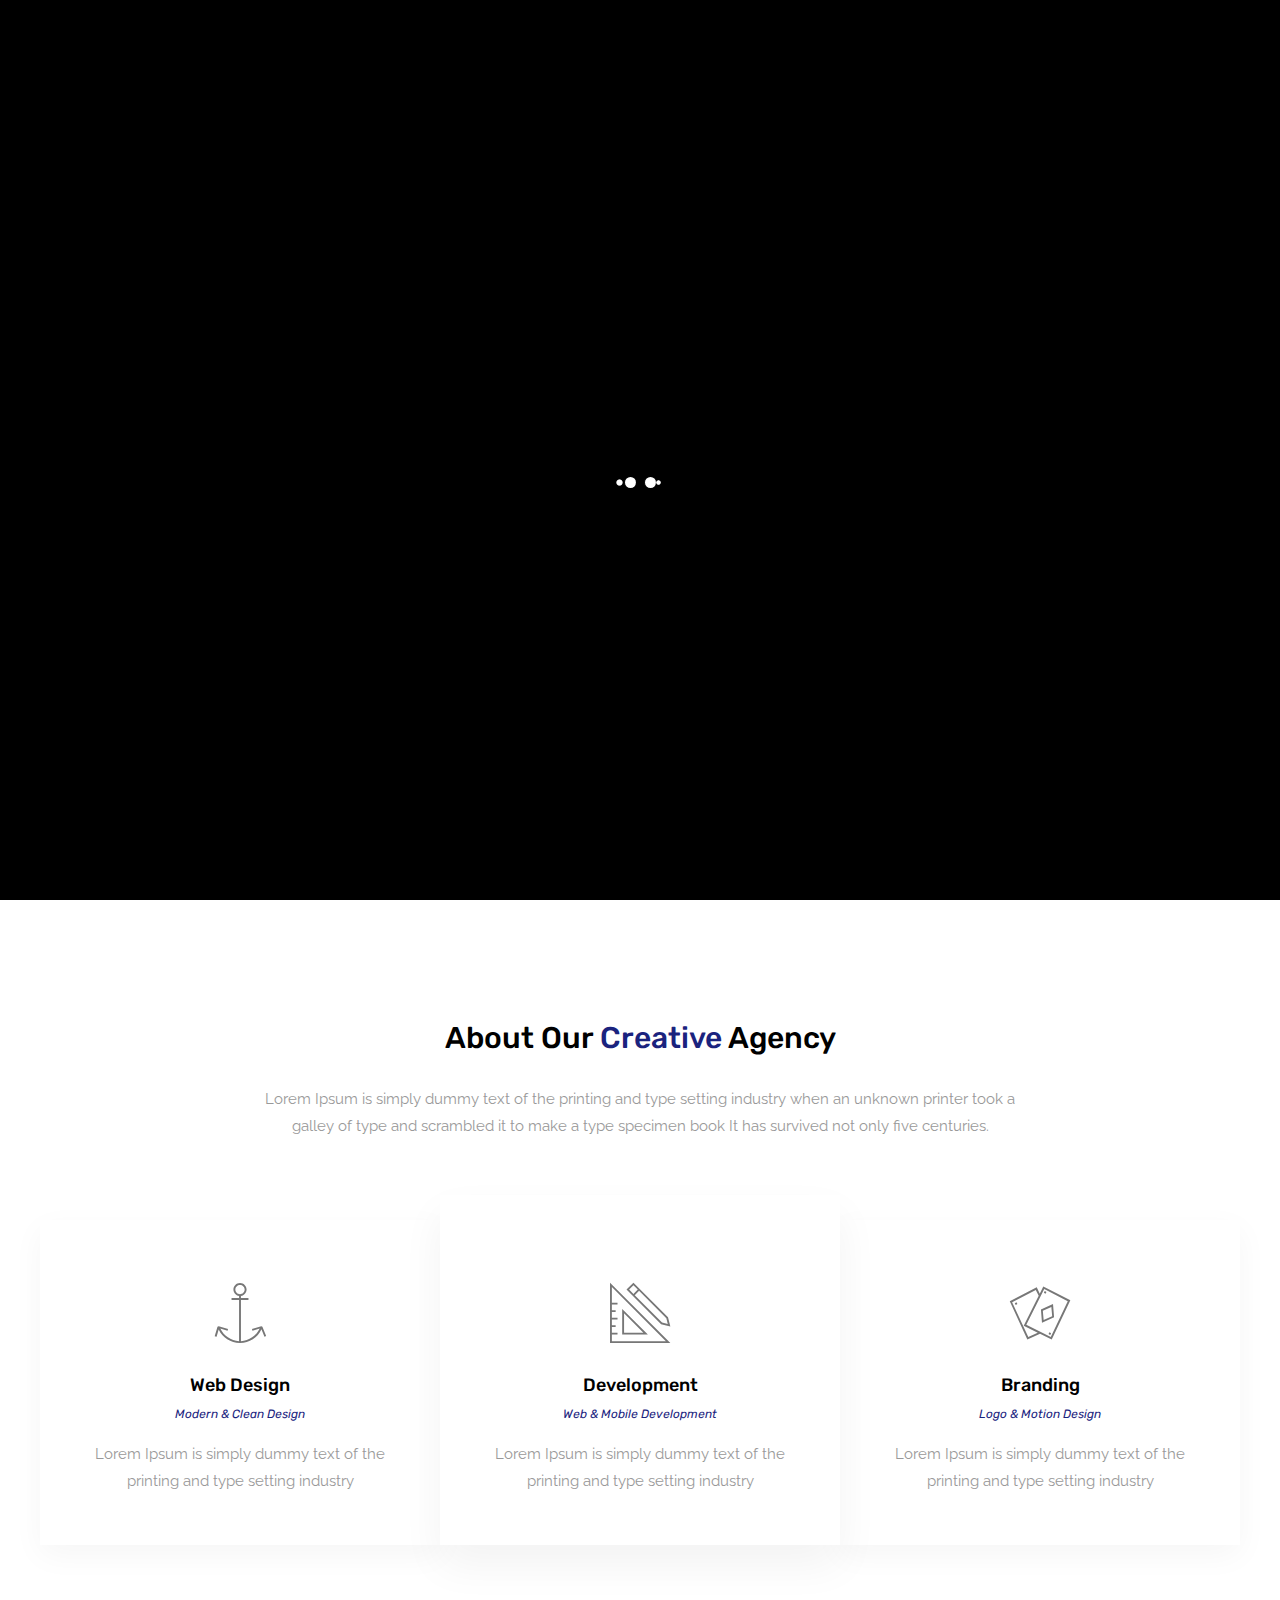
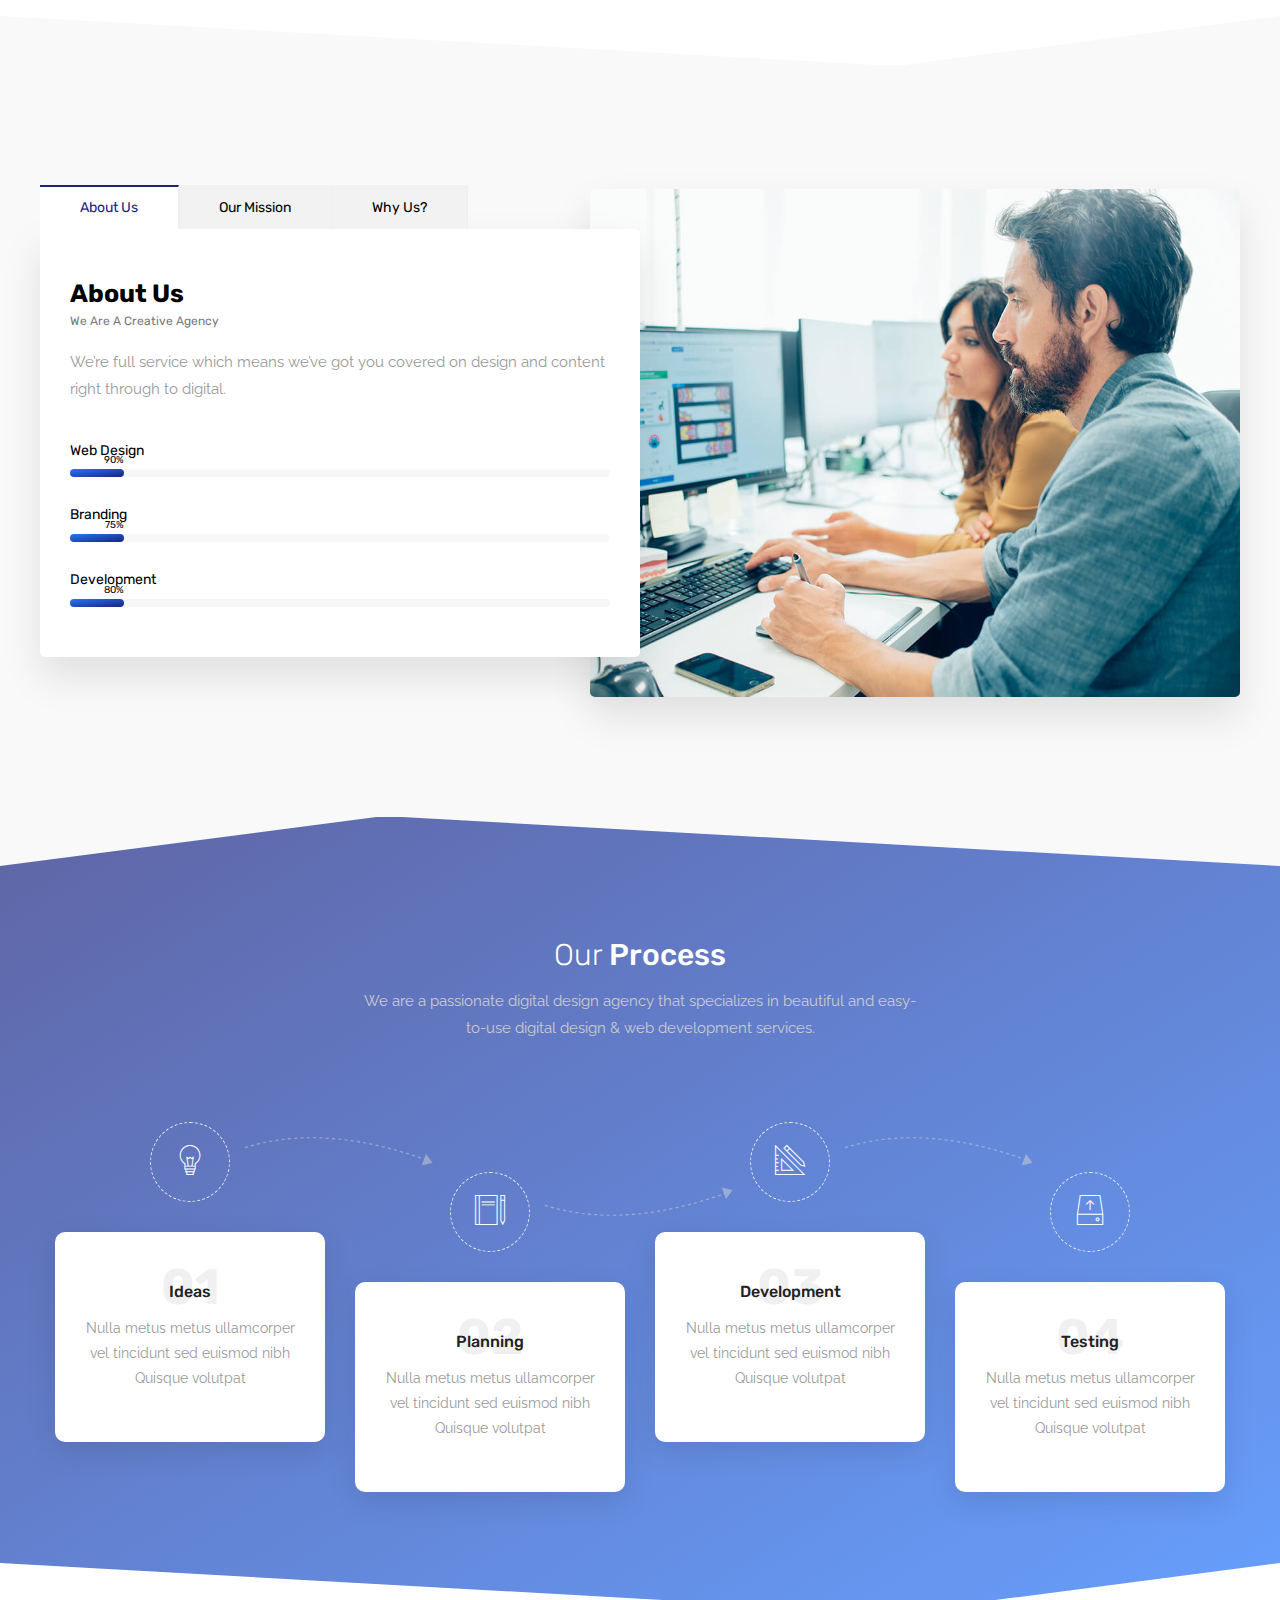
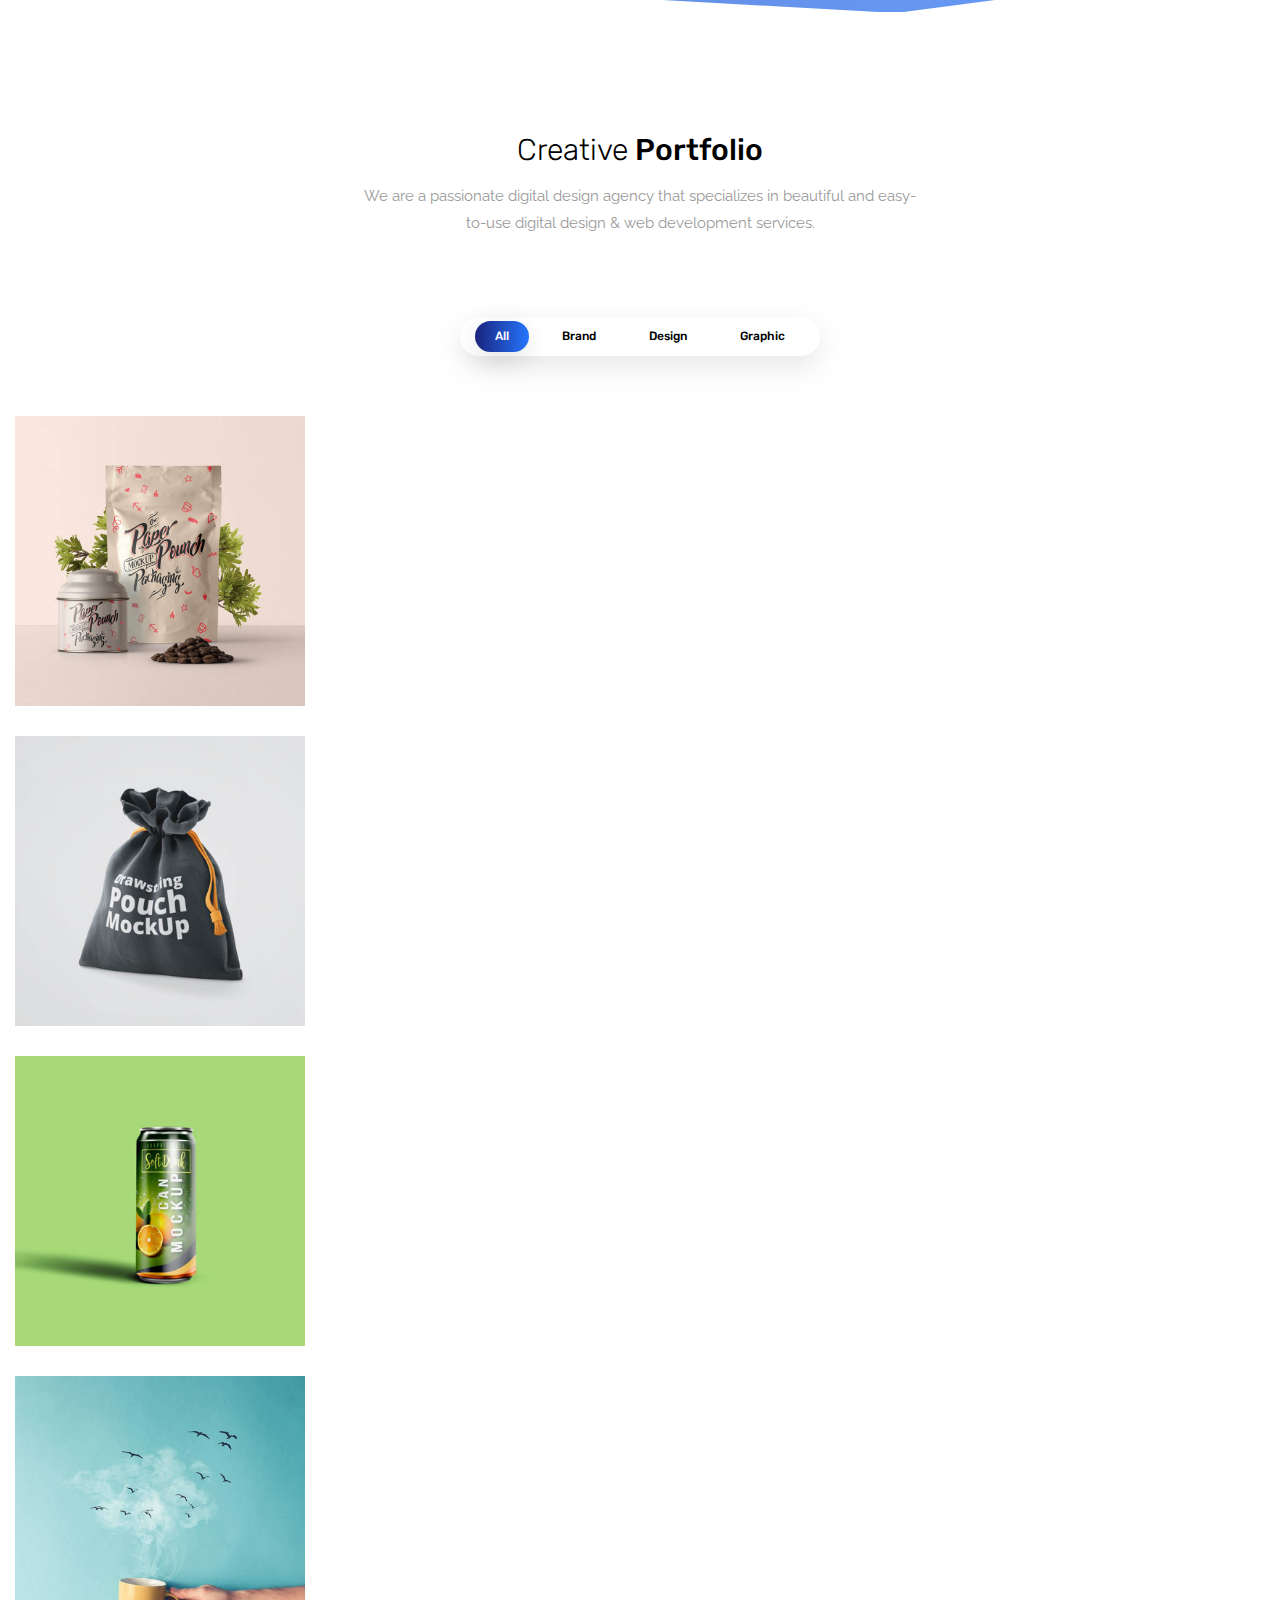
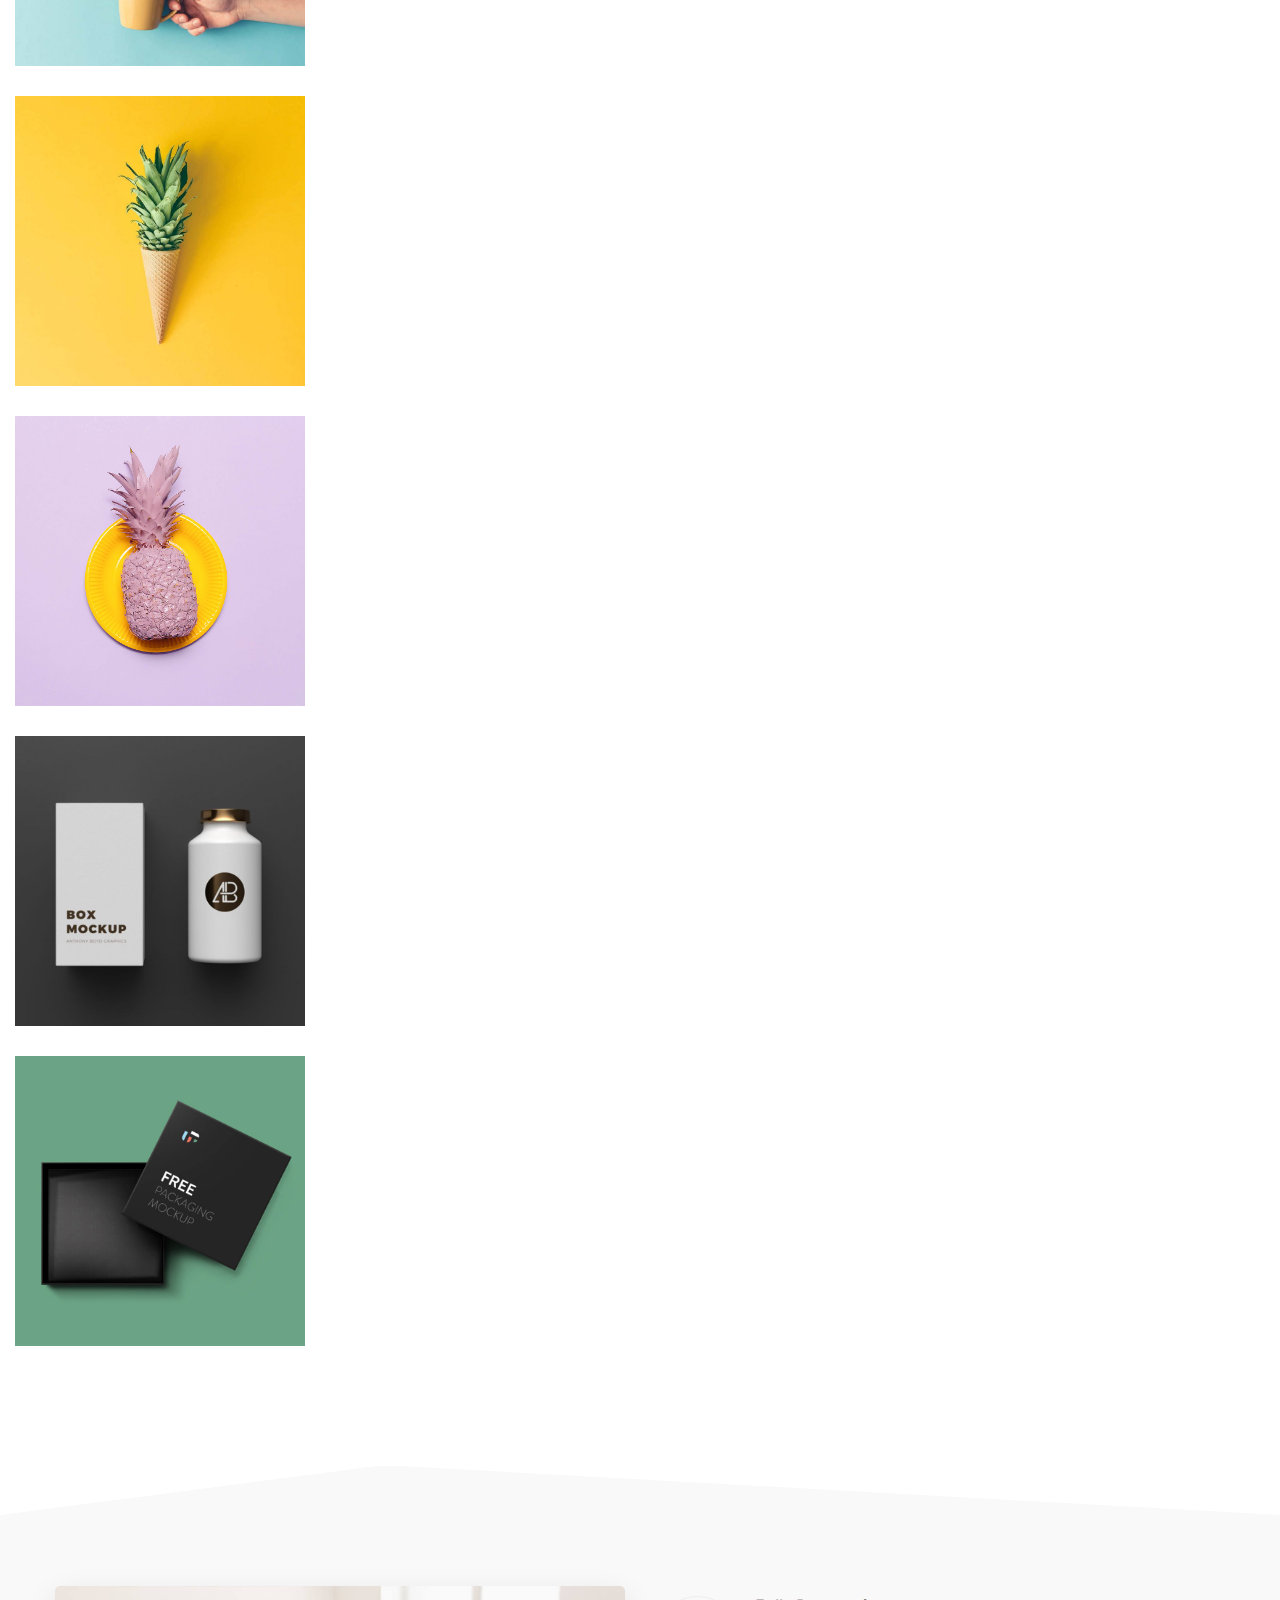
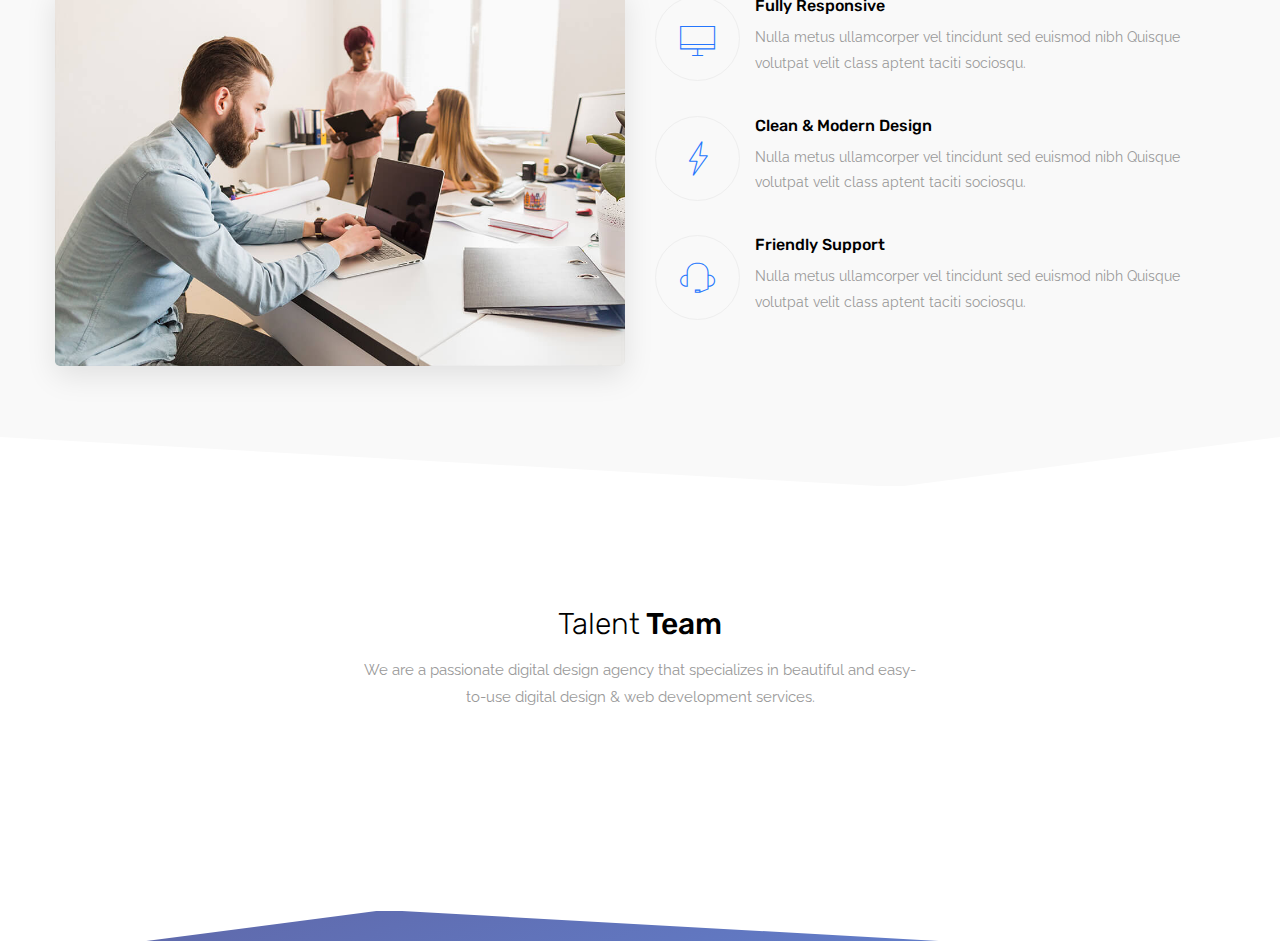
<file: old/httrack ki files/index.html>
<html xmlns="http://www.w3.org/1999/xhtml" lang="en">

<head>
	<meta http-equiv="Content-Type" content="text/html; charset=utf-8" />
	<meta name="description" content="HTTrack is an easy-to-use website mirror utility. It allows you to download a World Wide website from the Internet to a local directory,building recursively all structures, getting html, images, and other files from the server to your computer. Links are rebuiltrelatively so that you can freely browse to the local site (works with any browser). You can mirror several sites together so that you can jump from one toanother. You can, also, update an existing mirror site, or resume an interrupted download. The robot is fully configurable, with an integrated help" />
	<meta name="keywords" content="httrack, HTTRACK, HTTrack, winhttrack, WINHTTRACK, WinHTTrack, offline browser, web mirror utility, aspirateur web, surf offline, web capture, www mirror utility, browse offline, local  site builder, website mirroring, aspirateur www, internet grabber, capture de site web, internet tool, hors connexion, unix, dos, windows 95, windows 98, solaris, ibm580, AIX 4.0, HTS, HTGet, web aspirator, web aspirateur, libre, GPL, GNU, free software" />
	<title>Local index - HTTrack Website Copier</title>
  <!-- Mirror and index made by HTTrack Website Copier/3.49-2 [XR&CO'2014] -->
	<style type="text/css">
	<!--

body {
	margin: 0;  padding: 0;  margin-bottom: 15px;  margin-top: 8px;
	background: #77b;
}
body, td {
	font: 14px "Trebuchet MS", Verdana, Arial, Helvetica, sans-serif;
	}

#subTitle {
	background: #000;  color: #fff;  padding: 4px;  font-weight: bold; 
	}

#siteNavigation a, #siteNavigation .current {
	font-weight: bold;  color: #448;
	}
#siteNavigation a:link    { text-decoration: none; }
#siteNavigation a:visited { text-decoration: none; }

#siteNavigation .current { background-color: #ccd; }

#siteNavigation a:hover   { text-decoration: none;  background-color: #fff;  color: #000; }
#siteNavigation a:active  { text-decoration: none;  background-color: #ccc; }


a:link    { text-decoration: underline;  color: #00f; }
a:visited { text-decoration: underline;  color: #000; }
a:hover   { text-decoration: underline;  color: #c00; }
a:active  { text-decoration: underline; }

#pageContent {
	clear: both;
	border-bottom: 6px solid #000;
	padding: 10px;  padding-top: 20px;
	line-height: 1.65em;
	background-image: url(backblue.gif);
	background-repeat: no-repeat;
	background-position: top right;
	}

#pageContent, #siteNavigation {
	background-color: #ccd;
	}


.imgLeft  { float: left;   margin-right: 10px;  margin-bottom: 10px; }
.imgRight { float: right;  margin-left: 10px;   margin-bottom: 10px; }

hr { height: 1px;  color: #000;  background-color: #000;  margin-bottom: 15px; }

h1 { margin: 0;  font-weight: bold;  font-size: 2em; }
h2 { margin: 0;  font-weight: bold;  font-size: 1.6em; }
h3 { margin: 0;  font-weight: bold;  font-size: 1.3em; }
h4 { margin: 0;  font-weight: bold;  font-size: 1.18em; }

.blak { background-color: #000; }
.hide { display: none; }
.tableWidth { min-width: 400px; }

.tblRegular       { border-collapse: collapse; }
.tblRegular td    { padding: 6px;  background-image: url(fade.gif);  border: 2px solid #99c; }
.tblHeaderColor, .tblHeaderColor td { background: #99c; }
.tblNoBorder td   { border: 0; }


// -->
</style>

</head>

<table width="76%" border="0" align="center" cellspacing="0" cellpadding="3" class="tableWidth">
	<tr>
	<td id="subTitle">HTTrack Website Copier - Open Source offline browser</td>
	</tr>
</table>
<table width="76%" border="0" align="center" cellspacing="0" cellpadding="0" class="tableWidth">
<tr class="blak">
<td>
	<table width="100%" border="0" align="center" cellspacing="1" cellpadding="0">
	<tr>
	<td colspan="6"> 
		<table width="100%" border="0" align="center" cellspacing="0" cellpadding="10">
		<tr> 
		<td id="pageContent"> 
<!-- ==================== End prologue ==================== -->

	<meta name="generator" content="HTTrack Website Copier/3.x">
	<TITLE>Local index - HTTrack</TITLE>
</HEAD>
<BODY>
<H1 ALIGN=Center>Index of locally available sites:</H1>
	<TABLE BORDER="0" WIDTH="100%" CELLSPACING="1" CELLPADDING="0">
		<TR>
			<TD BACKGROUND="fade.gif">
				&middot;
					<A HREF="innovationplans.com/idesign/coco2/colorful.html">
						innovationplans.com/idesign/coco2/colorful.html
					</A>		
			</TD>
		</TR>
	</TABLE>
	<BR>
	<BR>
	<BR>
  	<H6 ALIGN="RIGHT">
	<I>Mirror and index made by HTTrack Website Copier [XR&amp;CO'2008]</I>
	</H6>
	<!-- Mirror and index made by HTTrack Website Copier/3.49-2 [XR&CO'2014] -->
	<!-- Thanks for using HTTrack Website Copier! -->
	<meta HTTP-EQUIV="Refresh" CONTENT="0; URL=innovationplans.com/idesign/coco2/colorful.html">


<!-- ==================== Start epilogue ==================== -->
		</td>
		</tr>
		</table>
	</td>
	</tr>
	</table>
</td>
</tr>
</table>

<table width="76%" border="0" align="center" valign="bottom" cellspacing="0" cellpadding="0">
	<tr>
	<td id="footer"><small>&copy; 2008 Xavier Roche & other contributors - Web Design: Leto Kauler.</small></td>
	</tr>
</table>

</body>

</html>
</file>
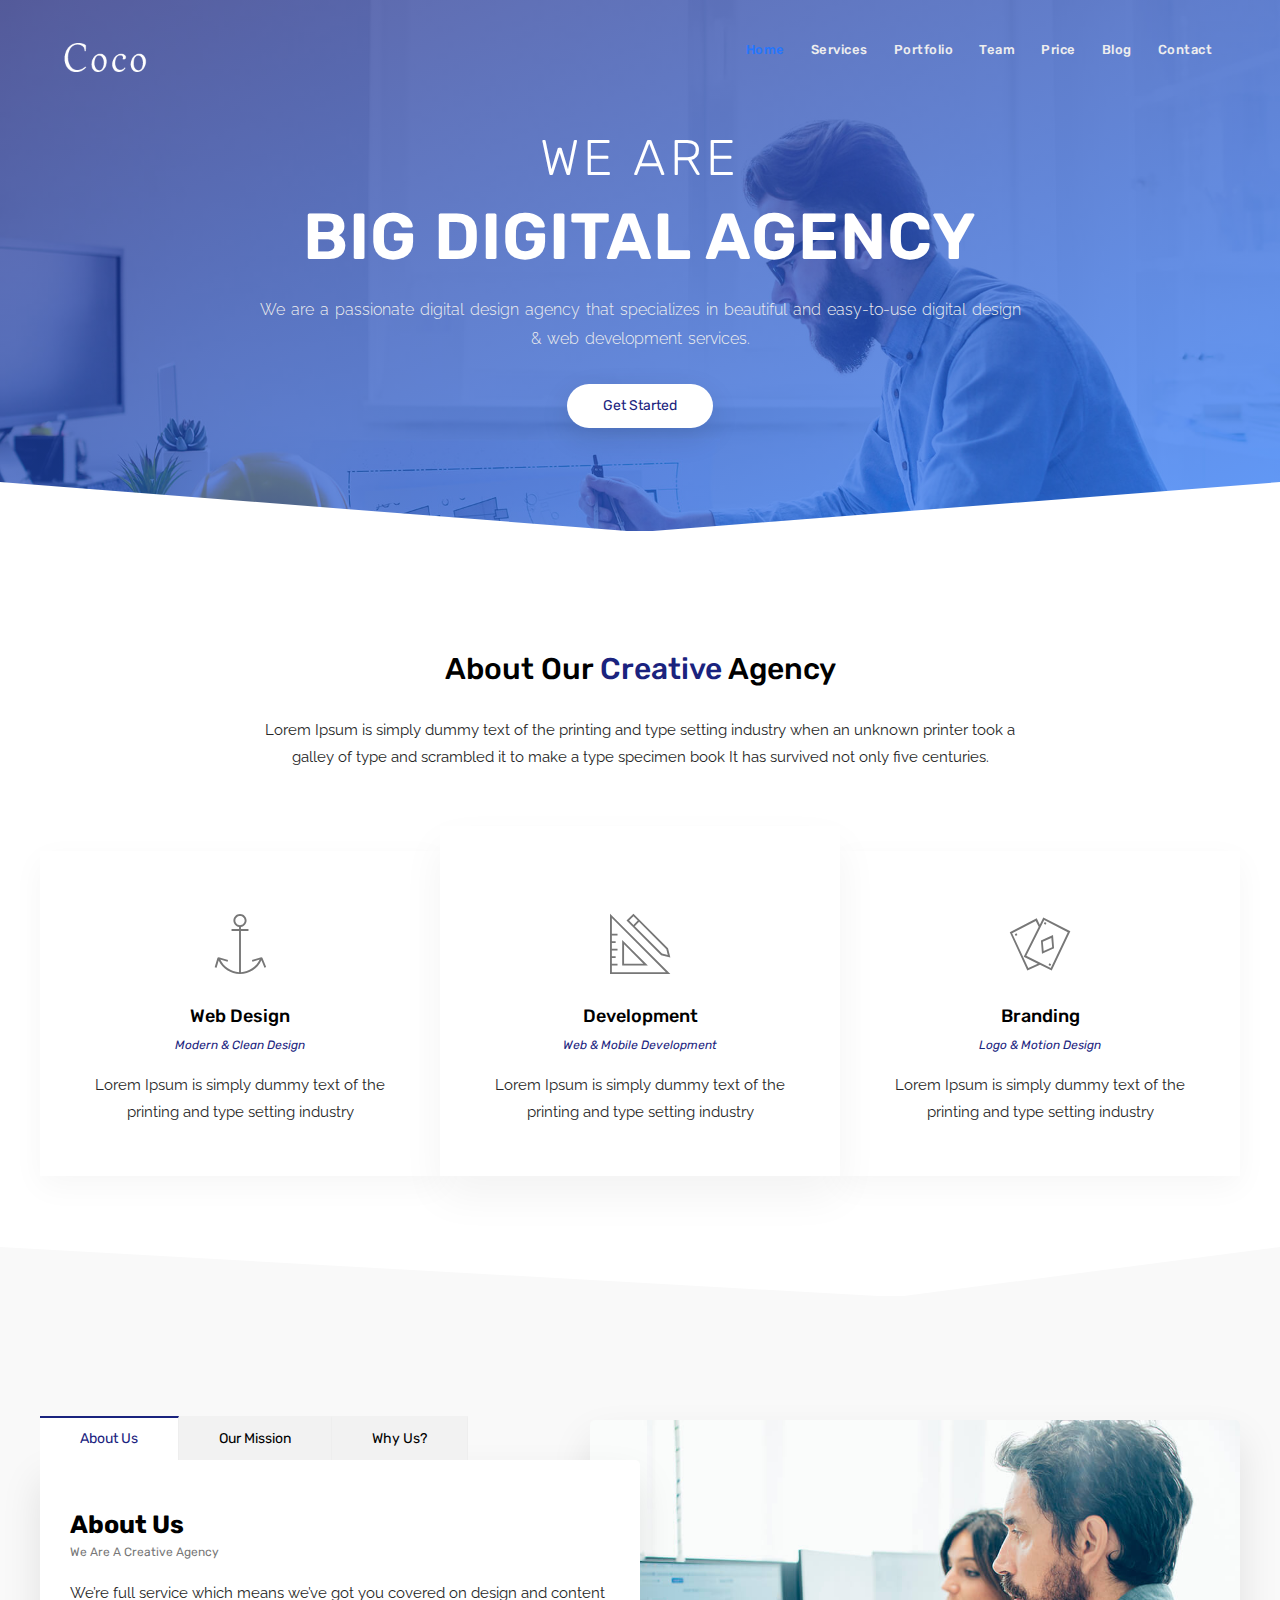
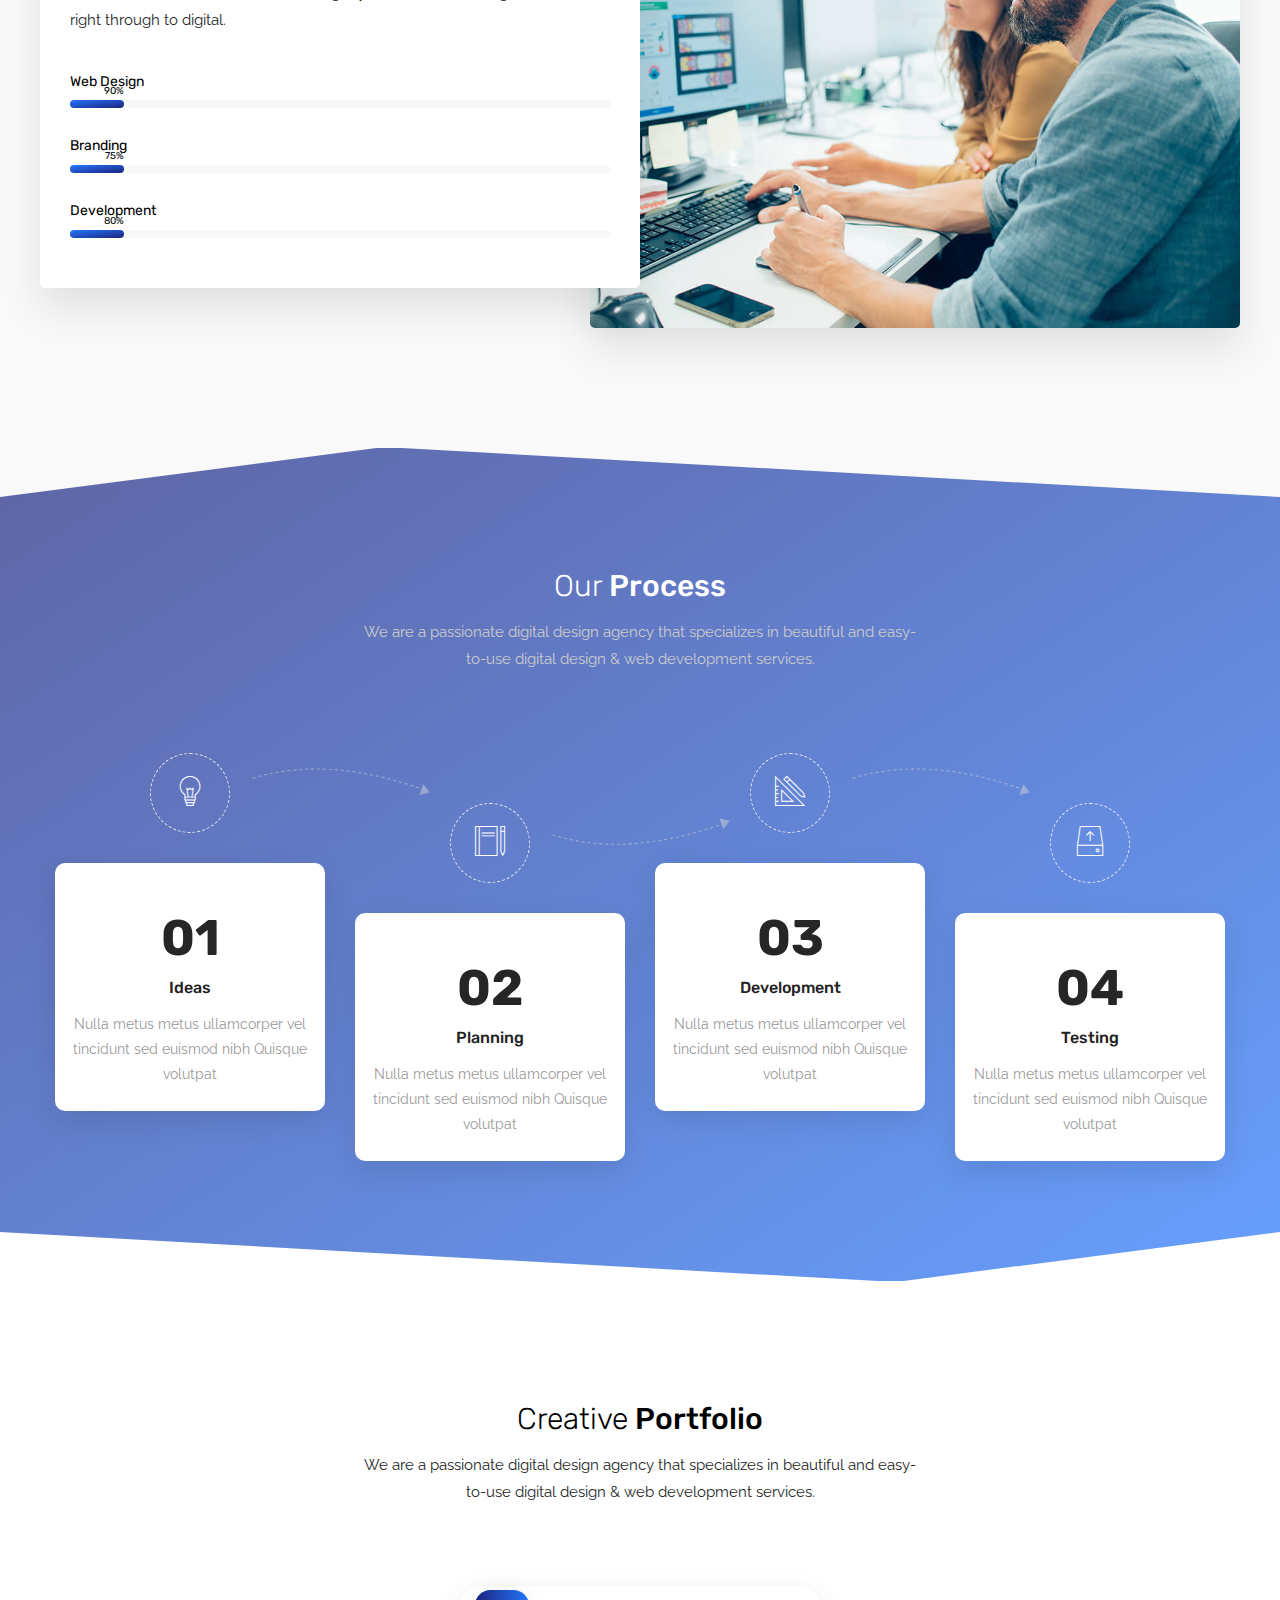
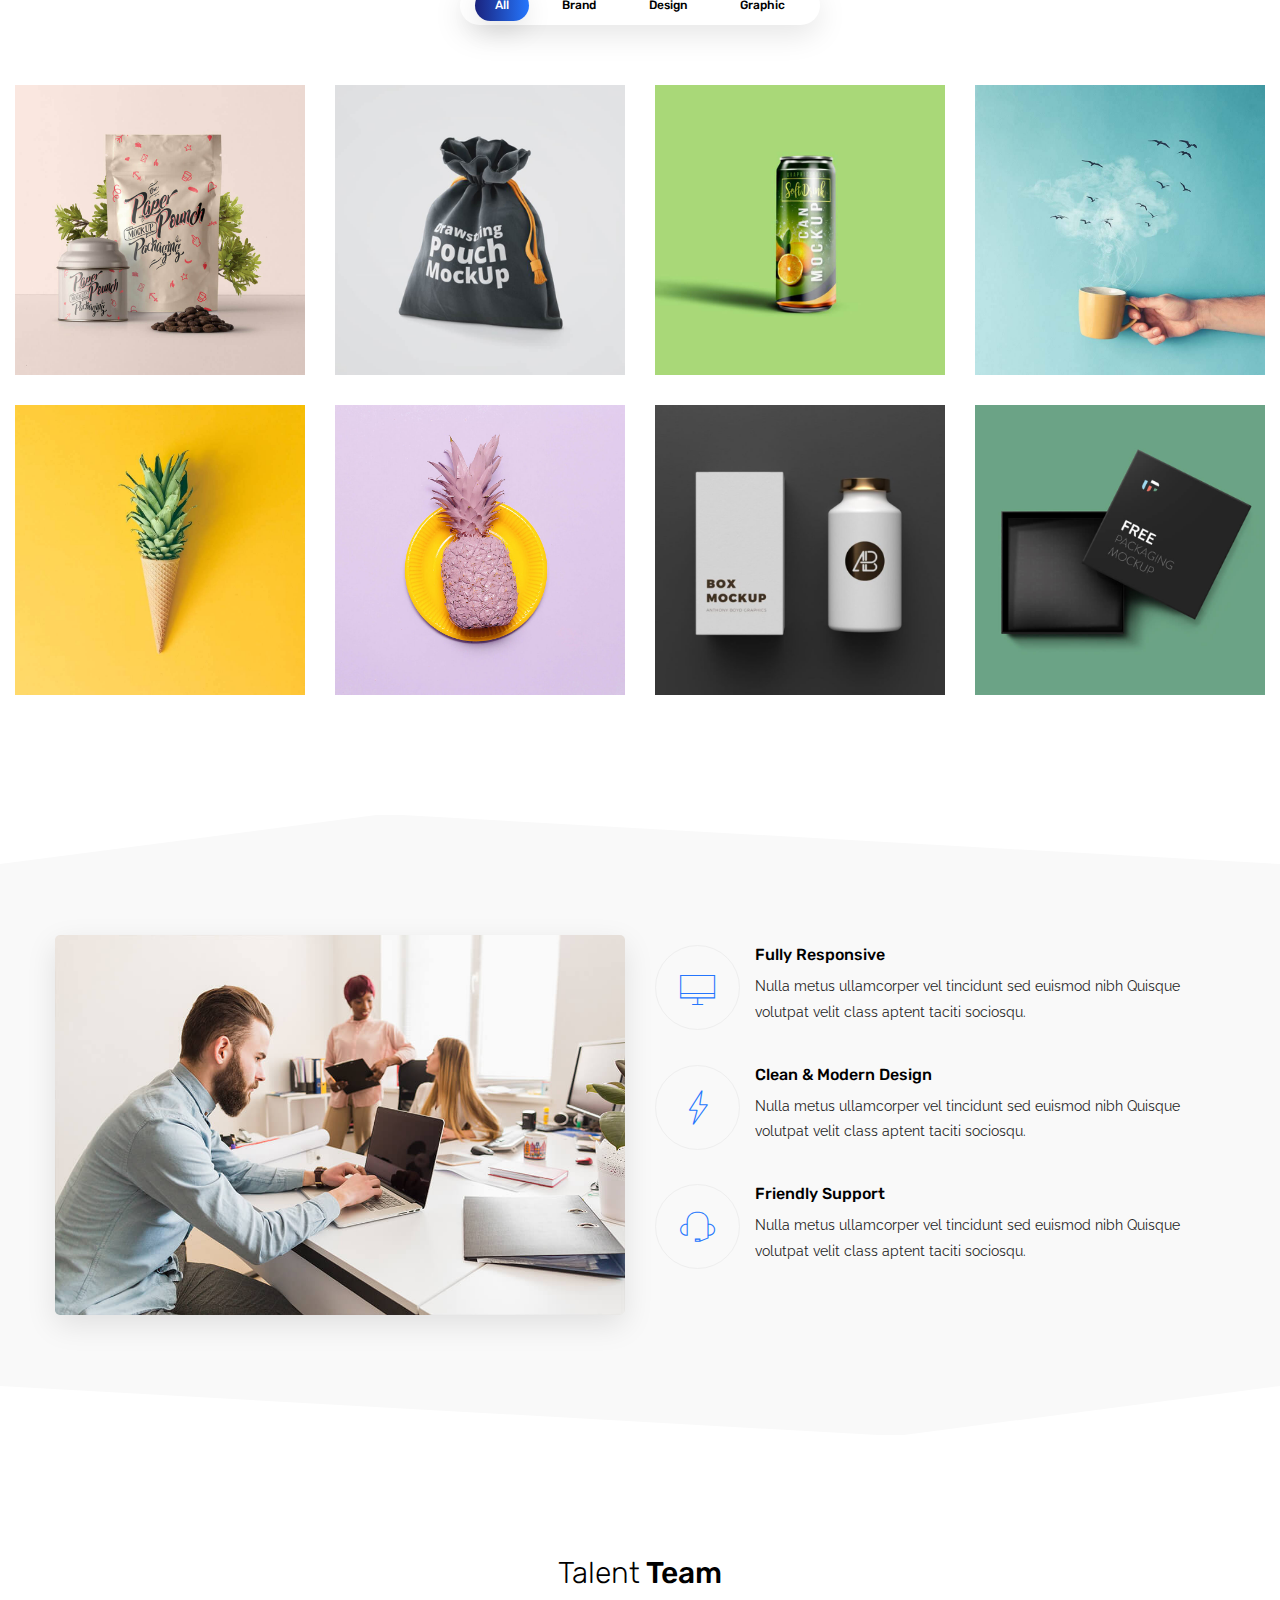
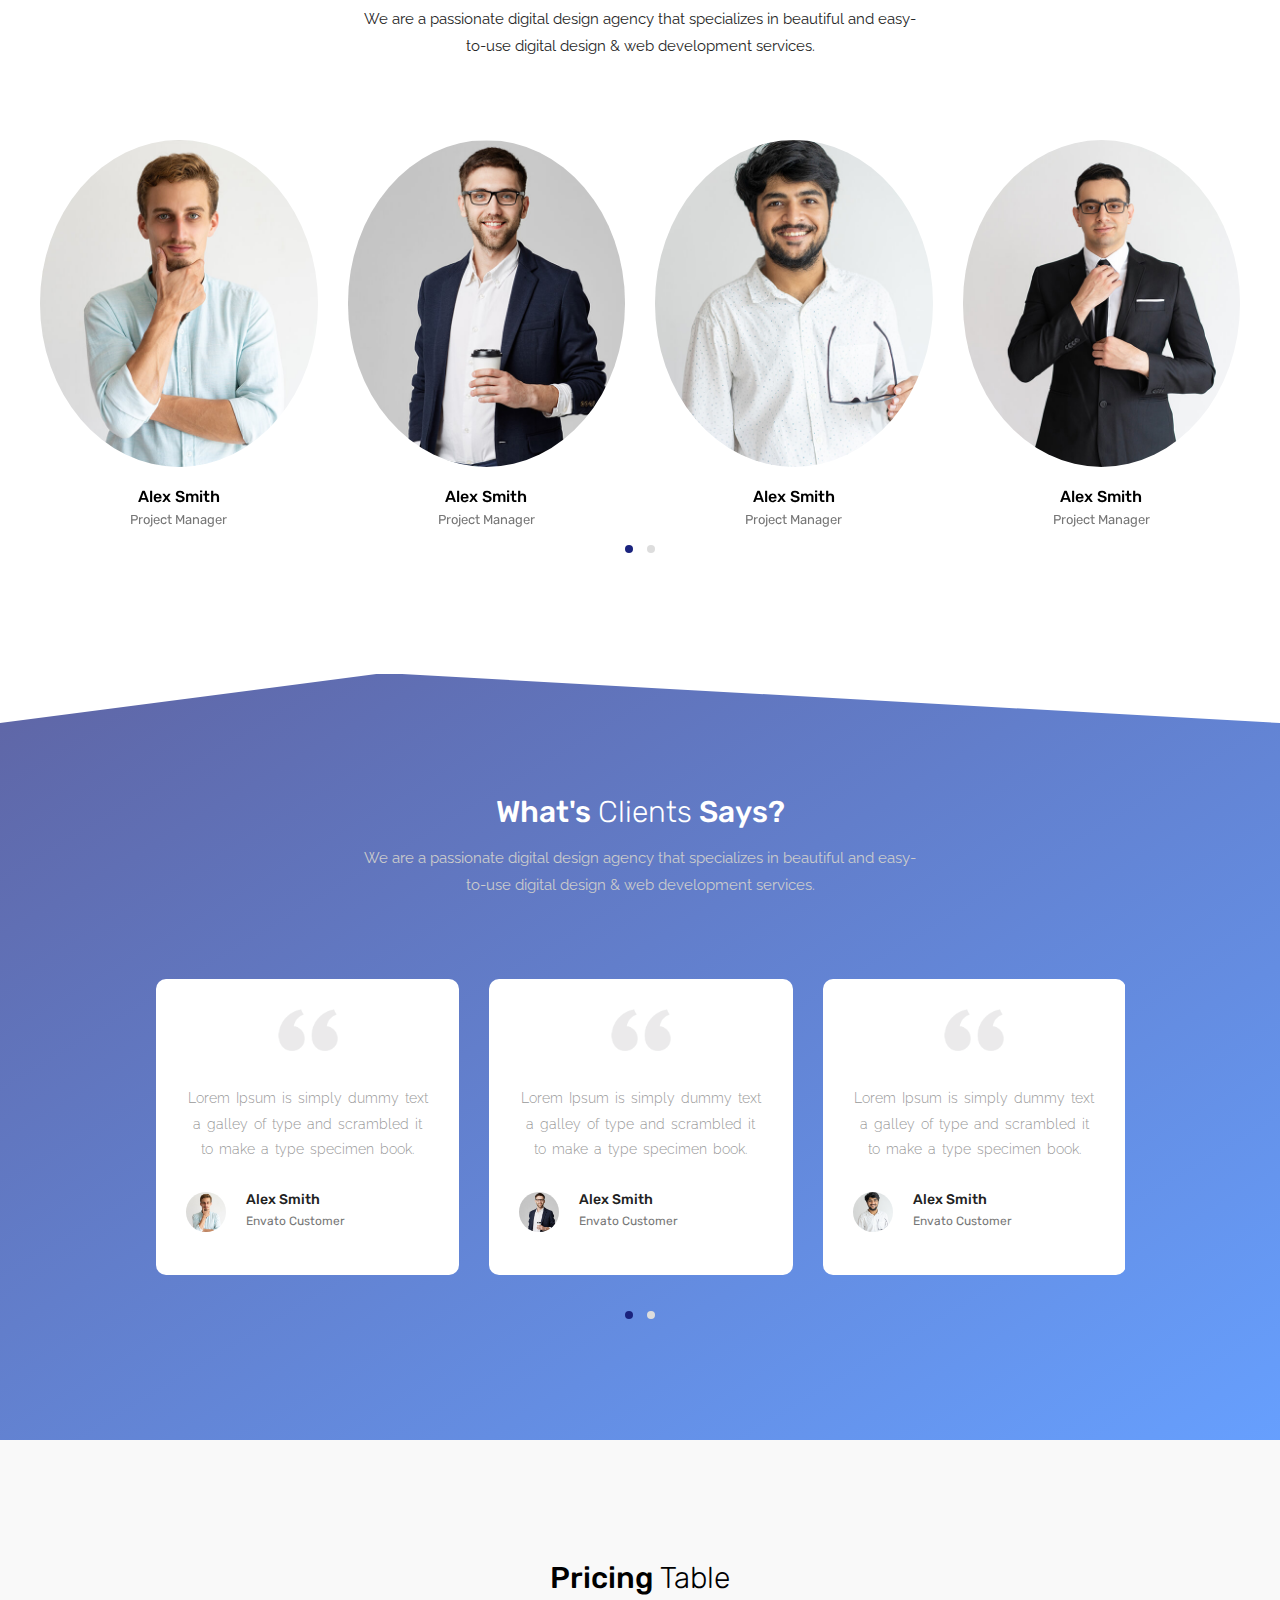
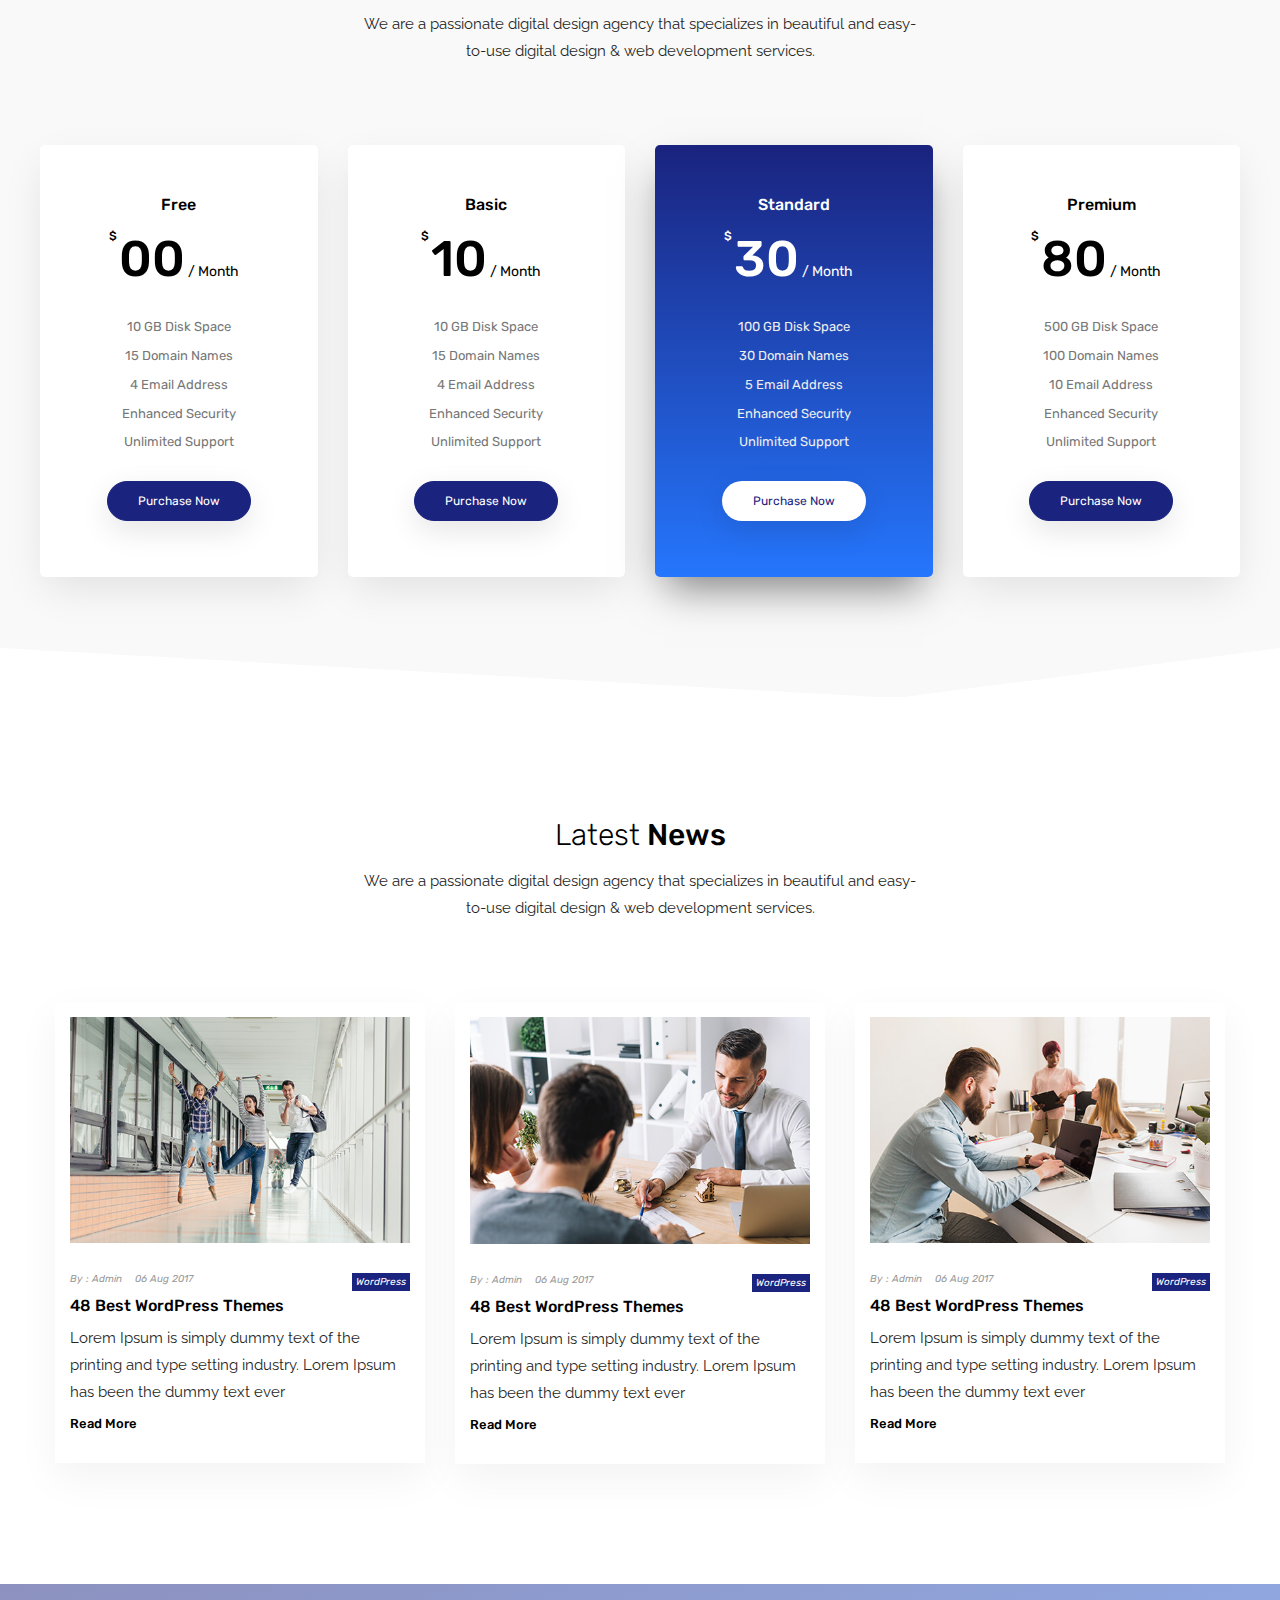
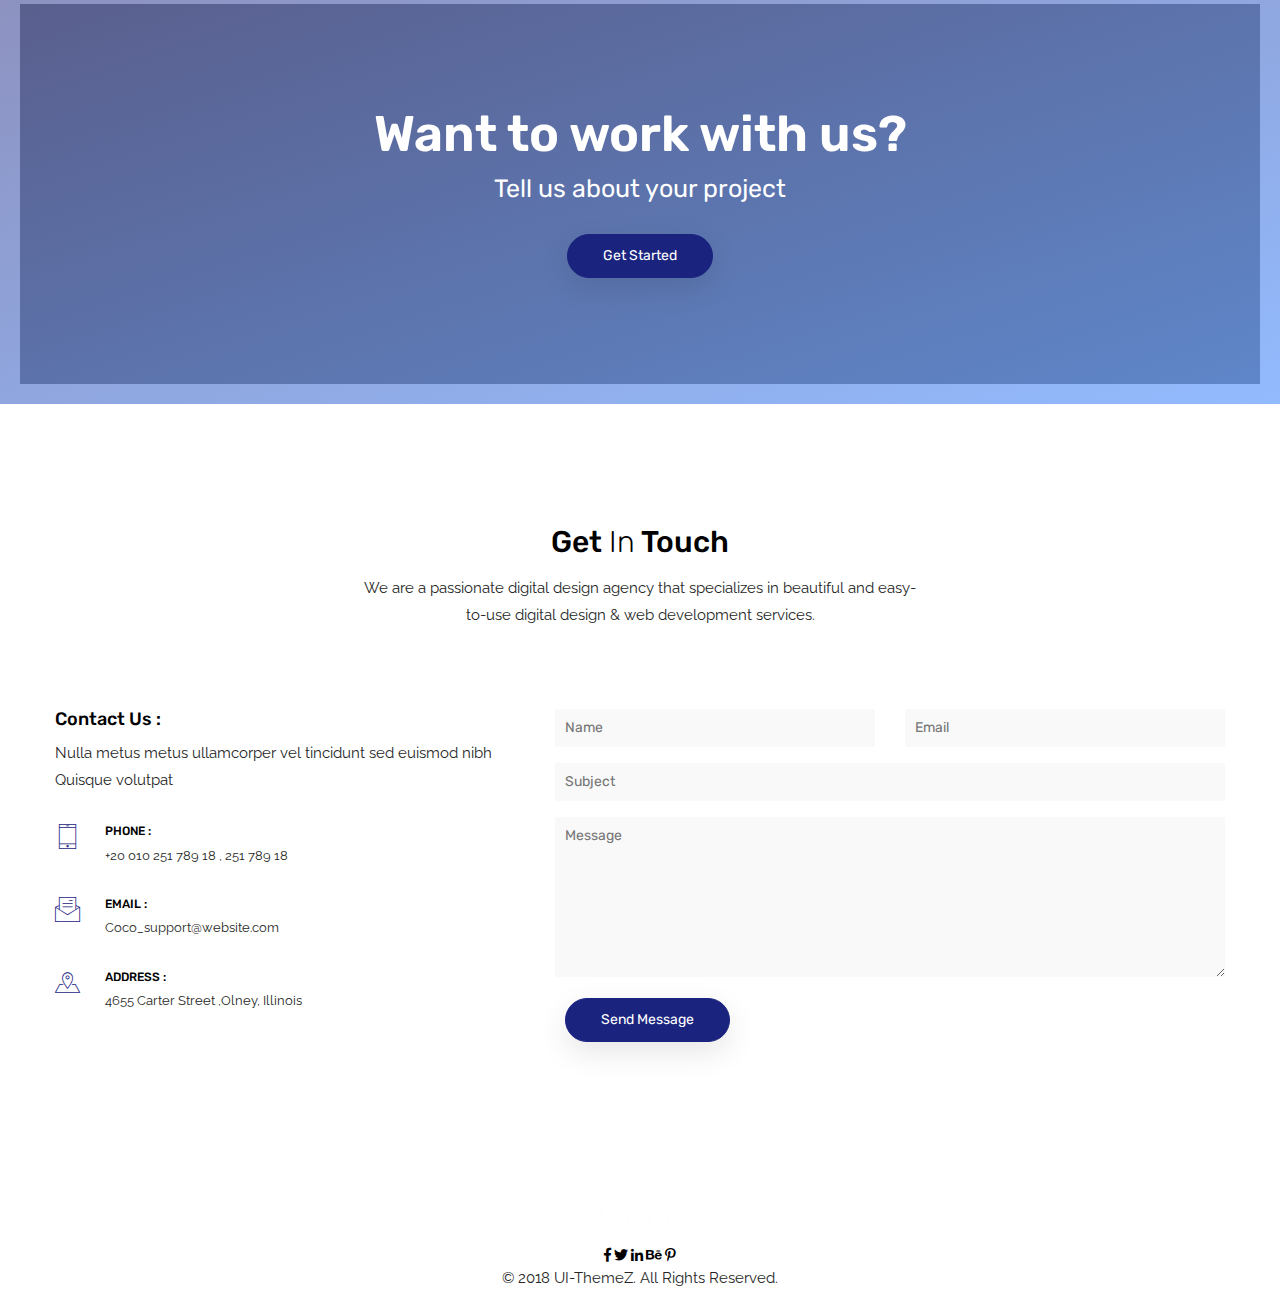
<file: colorful.html>
<!DOCTYPE html>
 <html lang="zxx">

    
<!-- Mirrored from innovationplans.com/idesign/coco2/colorful.html by HTTrack Website Copier/3.x [XR&CO'2014], Tue, 28 Aug 2018 12:47:08 GMT -->
<head>

    	<!-- Metas -->
        <meta charset="utf-8">
		<meta http-equiv="X-UA-Compatible" content="IE=edge" />
        <meta name="viewport" content="width=device-width, initial-scale=1, maximum-scale=1" />
		<meta name="keywords" content="HTML5 Template Coco onepage themeforest" />
		<meta name="description" content="Coco - Onepage Multi-Purpose HTML5 Template" />
		<meta name="author" content="" />

		<!-- Title  -->
		<title>Coco</title>

		<!-- Favicon -->
		<link rel="shortcut icon" href="img/favicon.ico" />

		<!-- Google Fonts -->
		<link href="https://fonts.googleapis.com/css?family=Raleway:100,200,300,400,500,600,700,800" rel="stylesheet">
        <link href="https://fonts.googleapis.com/css?family=Rubik:300,400,500,700,900" rel="stylesheet">

		<!-- Plugins -->
		<link rel="stylesheet" href="css/plugins.css" />

        <!-- Core Style Css -->
        <link rel="stylesheet" href="css/style.css" />

    </head>

    <body>

    	<!-- =====================================
    	==== Start Loading -->

    	<div class="loading">
    		<div class="text-center middle">
    			<div class="lds-ellipsis"><div></div><div></div><div></div><div></div></div>
    		</div>
    	</div>
        
    	<!-- End Loading ====
    	======================================= -->

       
    	<!-- =====================================
    	==== Start Navbar -->

		<nav class="navbar navbar-expand-lg">
			<div class="container">

            <!-- Logo -->
            <a class="logo" href="#">
                <img src="img/logo-light.png" alt="logo">          
            </a>

			  <button class="navbar-toggler" type="button" data-toggle="collapse" data-target="#navbarSupportedContent" aria-controls="navbarSupportedContent" aria-expanded="false" aria-label="Toggle navigation">
			    <span class="icon-bar"><i class="fas fa-bars"></i></span>
			  </button>

			  <!-- navbar links -->
			  <div class="collapse navbar-collapse" id="navbarSupportedContent">
			    <ul class="navbar-nav ml-auto">
			      <li class="nav-item">
			        <a class="nav-link active" href="#" data-scroll-nav="0">Home</a>
			      </li>
			      <li class="nav-item">
                    <a class="nav-link" href="#" data-scroll-nav="1">Services</a>
                  </li>
			      <li class="nav-item">
			        <a class="nav-link" href="#" data-scroll-nav="2">Portfolio</a>
			      </li>
                  <li class="nav-item">
                    <a class="nav-link" href="#" data-scroll-nav="3">Team</a>
                  </li>
			      <li class="nav-item">
			        <a class="nav-link" href="#" data-scroll-nav="4">Price</a>
			      </li>
			      <li class="nav-item">
			        <a class="nav-link" href="#" data-scroll-nav="5">Blog</a>
			      </li>
			      <li class="nav-item">
			        <a class="nav-link" href="#" data-scroll-nav="6">Contact</a>
			      </li>
			    </ul>
			  </div>
			</div>
		</nav>

    	<!-- End Navbar ====
    	======================================= -->


    	<!-- =====================================
    	==== Start Header -->

    	<header class="header valign bg-img" data-scroll-index="0" data-overlay-color="7" data-background="img/bg4.jpg" data-stellar-background-ratio="0.5">

    		<div class="container">
    			<div class="text-center caption mt-30">
                    <h4>We Are</h4>
                    <h1>Big Digital Agency</h1>
                    <div class="row">
                        <div class="offset-md-1 col-md-10 offset-lg-2 col-lg-8">
                            <p>We are a passionate digital design agency that specializes in beautiful and easy-to-use digital design & web development services.</p>
                        </div>
                    </div>
                    <a href="#0" class="butn butn-light mt-30">
                        <span>Get Started</span>
                    </a>
                </div>
    		</div>

            <div class="curve curve-bottom curve-center"></div>
    	</header>

    	<!-- End Header ====
    	======================================= -->



        <!-- =====================================
        ==== Start Hero -->

        <section class="hero" data-scroll-index="1">
            <div class="section-padding pos-re">
                <div class="container">
                    <div class="row">
                        <div class="offset-lg-2 col-lg-8 offset-md-1 col-md-10 text-center mb-80">
                            <h4 class="extra-title">About Our <span>Creative</span> Agency</h4>
                            <p>Lorem Ipsum is simply dummy text of the printing and type setting industry when an unknown printer took a galley of type and scrambled it to make a type specimen book It has survived not only five centuries.</p>
                        </div>

                        <div class="feat-item mb-md50 col-lg-4">
                            <div class="text-center">
                                <span class="icon icon-basic-anchor"></span>
                                <h5>Web Design</h5>
                                <h6>Modern & Clean Design</h6>
                                <p>Lorem Ipsum is simply dummy text of the printing and type setting industry</p>
                            </div>
                        </div>

                        <div class="feat-item active mb-md50 col-lg-4">
                            <div class="text-center">
                                <span class="icon icon-basic-pencil-ruler"></span>
                                <h5>Development</h5>
                                <h6>Web & Mobile Development</h6>
                                <p>Lorem Ipsum is simply dummy text of the printing and type setting industry</p>
                            </div>
                        </div>

                        <div class="feat-item col-lg-4">
                            <div class="text-center">
                                <span class="icon icon-basic-cards-diamonds"></span>
                                <h5>Branding</h5>
                                <h6>Logo & Motion Design</h6>
                                <p>Lorem Ipsum is simply dummy text of the printing and type setting industry</p>
                            </div>
                        </div>

                    </div>
                </div>

                <div class="curve curve-gray-b curve-bottom"></div>
            </div>

            <div class="tabs-section section-padding bg-gray">
                <div class="container">
                    <div class="row">

                        <ul class="col-md-12 nav nav-pills tabs" id="pills-tab" role="tablist">
                            <li class="nav-item one active">
                                <a class="nav-link active" id="pills-home-tab" data-toggle="pill" href="#tab1" role="tab" aria-controls="tab1" aria-selected="true">About Us</a>
                            </li>
                            <li class="nav-item two">
                                <a class="nav-link" id="pills-profile-tab" data-toggle="pill" href="#tab2" role="tab" aria-controls="tab2" aria-selected="false">Our Mission</a>
                            </li>
                            <li class="nav-item three">
                                <a class="nav-link" id="pills-contact-tab" data-toggle="pill" href="#tab3" role="tab" aria-controls="tab3" aria-selected="false">Why Us?</a>
                            </li>
                        </ul>
                        
                        <div class="tab-content col-lg-12" id="pills-tabContent">
                            <div class="tab-pane fade show active" id="tab1" role="tabpanel" aria-labelledby="pills-home-tab">
                                <div class="row">
                                    <div class="left col-lg-6">
                                        <div class="about box-white">
                                            <h5 class="title">About Us</h5>
                                            <h6 class="sub-title">We Are A Creative Agency</h6>
                                            <p>We’re full service which means we’ve got you covered on design and content right through to digital.</p>

                                            <!-- Skills -->

                                            <div class="skills mt-40">
                                                <div class="skill-item mb-30">
                                                    <h6>Web Design</h6>
                                                    <div class="skill-progress">
                                                        <div class="progres" data-value="90%"></div>
                                                    </div>
                                                </div>
                                                <div class="skill-item mb-30">
                                                    <h6>Branding</h6>
                                                    <div class="skill-progress">
                                                        <div class="progres" data-value="75%"></div>
                                                    </div>
                                                </div>
                                                <div class="skill-item">
                                                    <h6>Development</h6>
                                                    <div class="skill-progress">
                                                        <div class="progres" data-value="80%"></div>
                                                    </div>
                                                </div>
                                            </div>
                                        </div>
                                    </div>
                                    <div class="col-lg-6 image">
                                        <div class="img">
                                            <img src="img/2.jpg" alt="">
                                        </div>
                                    </div>
                                </div>
                            </div>
                            <div class="tab-pane fade" id="tab2" role="tabpanel" aria-labelledby="pills-home-tab">
                                <div class="row">
                                    <div class="left col-lg-6">
                                        <div class="mission box-white">
                                            <h5 class="title">Our Mission</h5>
                                            <h6 class="sub-title">We Are A Creative Agency</h6>
                                            <p class="mb-10"><b>We’re full service which means</b> we’ve got you covered on design and content right through to digital. You’ll form a lasting relationship with us, <b>collaboration is central to</b> everything we do. <b>We’ll push you out of</b> your comfort zone from time, but this is where you’ll shine. Bottom line is we want you to succeed at Faculty.</p>
                                            <p>You’ll form a lasting relationship with us, collaboration is central to everything we do. We’ll push you out of your comfort zone from time-to-time, but this is where you’ll shine. Bottom line is we want you to succeed at Faculty.</p>
                                        </div>
                                    </div>
                                    <div class="col-lg-6 image">
                                        <div class="img">
                                            <img src="img/3.jpg" alt="">
                                            <a class="vid" href="https://vimeo.com/127203262">
                                                <span class="vid-butn">
                                                    <i class="fas fa-play-circle"></i>
                                                </span>
                                            </a>
                                        </div>
                                    </div>
                                </div>
                            </div>
                            <div class="tab-pane fade" id="tab3" role="tabpanel" aria-labelledby="pills-home-tab">
                                <div class="row">
                                    <div class="left col-lg-6">
                                        <div class="why-us box-white">
                                            <h5 class="title">Why Choose Us?</h5>
                                            <h6 class="sub-title">We Are A Creative Agency</h6>
                                            <p>We’re full service which means we’ve got you covered on design and content right through to digital.You’ll form a lasting relationship with us, collaboration is central to everything we do.</p>
                                            <ul class="feat mt-30 row">
                                                <li class="col-sm-4">
                                                    <span class="icon icon-basic-display"></span>
                                                    <h6>Perfect Design</h6>
                                                </li>
                                                <li class="col-sm-4">
                                                    <span class="icon icon-basic-picture-multiple"></span>
                                                    <h6>Retina Ready</h6>
                                                </li>
                                                <li class="col-sm-4">
                                                    <span class="icon icon-basic-headset"></span>
                                                    <h6>Friendly Support</h6>
                                                </li>
                                            </ul>
                                        </div>
                                    </div>
                                    <div class="col-lg-6 image">
                                        <div class="img owl-carousel owl-theme carousel-single">
                                            <img src="img/4.jpg" alt="">
                                            <img src="img/5.jpg" alt="">
                                            <img src="img/2.jpg" alt="">
                                        </div>
                                    </div>
                                </div>
                            </div>
                        </div>

                    </div>
                </div>
            </div>
        </section>

        <!-- End Hero ====
        ======================================= -->


        <!-- =====================================
        ==== Start Process -->

        <div class="process section-padding bg-img bg-fixed pos-re text-center" data-overlay-color="7" data-background="img/bg6.jpg">
            <div class="container">
                <div class="row">

                    <div class="section-head offset-md-2 col-md-8 offset-lg-3 col-lg-6">
                        <h4><span>Our</span> Process</h4>
                        <p>We are a passionate digital design agency that specializes in beautiful and easy-to-use digital design & web development services.</p>
                    </div>
                    <div class="full-width clearfix"></div>
                    
                    <div class="col-lg-3 col-md-6">
                        <div class="item first mb-md50">
                            <img src="img/arrow.png" class="tobotm" alt="">
                            <span class="icon icon-basic-lightbulb"></span>
                            <div class="cont">
                                <h3>01</h3>
                                <h6>Ideas</h6>
                                <p>Nulla metus metus ullamcorper vel tincidunt sed euismod nibh Quisque volutpat</p>
                            </div>
                        </div>
                    </div>

                    <div class="col-lg-3 col-md-6">
                        <div class="item odd mb-md50">
                            <img src="img/arrow.png" alt="">
                            <span class="icon icon-basic-book-pencil"></span>
                            <div class="cont">
                                <h3>02</h3>
                                <h6>Planning</h6>
                                <p>Nulla metus metus ullamcorper vel tincidunt sed euismod nibh Quisque volutpat</p>
                            </div>
                        </div>
                    </div>

                    <div class="col-lg-3 col-md-6">
                        <div class="item mb-sm50">
                            <img src="img/arrow.png" class="tobotm" alt="">
                            <span class="icon icon-basic-pencil-ruler"></span>
                            <div class="cont">
                                <h3>03</h3>
                                <h6>Development</h6>
                                <p>Nulla metus metus ullamcorper vel tincidunt sed euismod nibh Quisque volutpat</p>
                            </div>
                        </div>
                    </div>

                    <div class="col-lg-3 col-md-6">
                        <div class="item odd">
                            <span class="icon icon-basic-server-upload"></span>
                            <div class="cont">
                                <h3>04</h3>
                                <h6>Testing</h6>
                                <p>Nulla metus metus ullamcorper vel tincidunt sed euismod nibh Quisque volutpat</p>
                            </div>
                        </div>
                    </div>

                </div>
            </div>

            <div class="curve curve-gray-t curve-top"></div>
            <div class="curve curve-bottom"></div>
        </div>

        <!-- End Process ====
        ======================================= -->


        <!-- =====================================
        ==== Start Works -->

        <section class="works section-padding" data-scroll-index="2">
            <div class="container">
                <div class="row">
                    
                    <div class="section-head offset-md-2 col-md-8 offset-lg-3 col-lg-6">
                        <h4><span>Creative</span> Portfolio</h4>
                        <p>We are a passionate digital design agency that specializes in beautiful and easy-to-use digital design & web development services.</p>
                    </div>

                </div>
            </div>

            <div class="container-fluid">
                <div class="row">

                    <!-- filter links -->
                    <div class="filtering text-center mb-30 col-sm-12">
                        <div class="filter">
                            <span data-filter='*' class="active">All</span>
                            <span data-filter='.brand'>Brand</span>
                            <span data-filter='.web'>Design</span>
                            <span data-filter='.graphic'>Graphic</span>
                        </div>
                    </div>

                    <div class="clearfix"></div>

                    <!-- gallery -->
                    <div class="gallery full-width">

                        <!-- gallery item -->
                        <div class="col-lg-3 col-md-6 items graphic">
                            <div class="item-img">
                                <img src="img/portfolio/1.jpg" alt="image">
                                <div class="item-img-overlay">
                                    <div class="overlay-info full-width">
                                        <p>Logo | Branding</p>
                                        <h6>Creative Web Design</h6>
                                        <a href="img/portfolio/1.jpg" class="popimg">
                                            <span class="icon"><i class="fas fa-long-arrow-alt-right"></i></span>
                                        </a>
                                    </div>
                                </div>
                            </div>
                        </div>

                        <!-- gallery item -->
                        <div class="col-lg-3 col-md-6 items web">
                            <div class="item-img">
                                <img src="img/portfolio/2.jpg" alt="image">
                                <div class="item-img-overlay">
                                    <div class="overlay-info full-width">
                                        <p>Logo | Branding</p>
                                        <h6>Creative Web Design</h6>
                                        <a href="img/portfolio/2.jpg" class="popimg">
                                            <span class="icon"><i class="fas fa-long-arrow-alt-right"></i></span>
                                        </a>
                                    </div>
                                </div>
                            </div>
                        </div>

                        <!-- gallery item -->
                        <div class="col-lg-3 col-md-6 items brand">
                            <div class="item-img">
                                <img src="img/portfolio/3.jpg" alt="image">
                                <div class="item-img-overlay">
                                    <div class="overlay-info full-width">
                                        <p>Logo | Branding</p>
                                        <h6>Creative Web Design</h6>
                                        <a href="img/portfolio/3.jpg" class="popimg">
                                            <span class="icon"><i class="fas fa-long-arrow-alt-right"></i></span>
                                        </a>
                                    </div>
                                </div>
                            </div>
                        </div>

                        <!-- gallery item -->
                        <div class="col-lg-3 col-md-6 items graphic">
                            <div class="item-img">
                                <img src="img/portfolio/4.jpg" alt="image">
                                <div class="item-img-overlay">
                                    <div class="overlay-info full-width">
                                        <p>Logo | Branding</p>
                                        <h6>Creative Web Design</h6>
                                        <a href="img/portfolio/4.jpg" class="popimg">
                                            <span class="icon"><i class="fas fa-long-arrow-alt-right"></i></span>
                                        </a>
                                    </div>
                                </div>
                            </div>
                        </div>

                        <!-- gallery item -->
                        <div class="col-lg-3 col-md-6 items web">
                            <div class="item-img">
                                <img src="img/portfolio/5.jpg" alt="image">
                                <div class="item-img-overlay">
                                    <div class="overlay-info full-width">
                                        <p>Logo | Branding</p>
                                        <h6>Creative Web Design</h6>
                                        <a href="img/portfolio/5.jpg" class="popimg">
                                            <span class="icon"><i class="fas fa-long-arrow-alt-right"></i></span>
                                        </a>
                                    </div>
                                </div>
                            </div>
                        </div>

                        <!-- gallery item -->
                        <div class="col-lg-3 col-md-6 items brand">
                            <div class="item-img">
                                <img src="img/portfolio/6.jpg" alt="image">
                                <div class="item-img-overlay">
                                    <div class="overlay-info full-width">
                                        <p>Logo | Branding</p>
                                        <h6>Creative Web Design</h6>
                                        <a href="img/portfolio/6.jpg" class="popimg">
                                            <span class="icon"><i class="fas fa-long-arrow-alt-right"></i></span>
                                        </a>
                                    </div>
                                </div>
                            </div>
                        </div>

                        <!-- gallery item -->
                        <div class="col-lg-3 col-md-6 items brand">
                            <div class="item-img">
                                <img src="img/portfolio/7.jpg" alt="image">
                                <div class="item-img-overlay">
                                    <div class="overlay-info full-width">
                                        <p>Logo | Branding</p>
                                        <h6>Creative Web Design</h6>
                                        <a href="img/portfolio/7.jpg" class="popimg">
                                            <span class="icon"><i class="fas fa-long-arrow-alt-right"></i></span>
                                        </a>
                                    </div>
                                </div>
                            </div>
                        </div>

                        <!-- gallery item -->
                        <div class="col-lg-3 col-md-6 items graphic">
                            <div class="item-img">
                                <img src="img/portfolio/8.jpg" alt="image">
                                <div class="item-img-overlay">
                                    <div class="overlay-info full-width">
                                        <p>Logo | Branding</p>
                                        <h6>Creative Web Design</h6>
                                        <a href="img/portfolio/8.jpg" class="popimg">
                                            <span class="icon"><i class="fas fa-long-arrow-alt-right"></i></span>
                                        </a>
                                    </div>
                                </div>
                            </div>
                        </div>

                    </div>

                </div>
            </div>
        </section>

        <!-- End Works ====
        ======================================= -->


        <!-- =====================================
        ==== Start Why-us -->

        <div class="why-us section-padding bg-gray pos-re">
            <div class="container">
                <div class="row">
                    
                    <div class="col-lg-6">
                        <div class="img mb-md50">
                            <img src="img/1.jpg" alt="">
                        </div>
                    </div>

                    <div class="col-lg-6">
                        <div class="content pt-10">
                            <div class="item mb-40">
                                <span class="icon icon-basic-display"></span>
                                <div class="cont">
                                    <h5>Fully Responsive</h5>
                                    <p>Nulla metus ullamcorper vel tincidunt sed euismod nibh Quisque volutpat velit class aptent taciti sociosqu.</p>
                                </div>
                            </div>
                            <div class="item mb-40">
                                <span class="icon icon-basic-bolt"></span>
                                <div class="cont">
                                    <h5>Clean & Modern Design</h5>
                                    <p>Nulla metus ullamcorper vel tincidunt sed euismod nibh Quisque volutpat velit class aptent taciti sociosqu.</p>
                                </div>
                            </div>
                            <div class="item">
                                <span class="icon icon-basic-headset"></span>
                                <div class="cont">
                                    <h5>Friendly Support</h5>
                                    <p>Nulla metus ullamcorper vel tincidunt sed euismod nibh Quisque volutpat velit class aptent taciti sociosqu.</p>
                                </div>
                            </div>
                        </div>
                    </div>

                </div>
            </div>

            <div class="curve curve-top"></div>
            <div class="curve curve-bottom"></div>
        </div>

        <!-- End Why-us ====
        ======================================= -->


        <!-- =====================================
        ==== Start Teams -->

        <section class="team section-padding" data-scroll-index="3">
            <div class="container">
                <div class="row">

                    <div class="section-head offset-md-2 col-md-8 offset-lg-3 col-lg-6">
                        <h4><span>Talent</span> Team</h4>
                        <p>We are a passionate digital design agency that specializes in beautiful and easy-to-use digital design & web development services.</p>
                    </div>
                    
                    <div class="owl-carousel owl-theme">
                        <div class="item">
                            <div class="team-img">
                                <img src="img/team/1.jpg" alt="">
                                <div class="social">
                                    <a href="#0" class="icon">
                                        <i class="fab fa-facebook-f"></i>
                                    </a>
                                    <a href="#0" class="icon">
                                        <i class="fab fa-twitter"></i>
                                    </a>
                                    <a href="#0" class="icon">
                                        <i class="fab fa-behance"></i>
                                    </a>
                                </div>
                            </div>
                            <div class="info">
                                <h6>Alex Smith</h6>
                                <span>Project Manager</span>
                            </div>
                        </div>
                    
                        <div class="item">
                            <div class="team-img">
                                <img src="img/team/2.jpg" alt="">
                                <div class="social">
                                    <a href="#0" class="icon">
                                        <i class="fab fa-facebook-f"></i>
                                    </a>
                                    <a href="#0" class="icon">
                                        <i class="fab fa-twitter"></i>
                                    </a>
                                    <a href="#0" class="icon">
                                        <i class="fab fa-behance"></i>
                                    </a>
                                </div>
                            </div>
                            <div class="info">
                                <h6>Alex Smith</h6>
                                <span>Project Manager</span>
                            </div>
                        </div>

                        <div class="item">
                            <div class="team-img">
                                <img src="img/team/3.jpg" alt="">
                                <div class="social">
                                    <a href="#0" class="icon">
                                        <i class="fab fa-facebook-f"></i>
                                    </a>
                                    <a href="#0" class="icon">
                                        <i class="fab fa-twitter"></i>
                                    </a>
                                    <a href="#0" class="icon">
                                        <i class="fab fa-behance"></i>
                                    </a>
                                </div>
                            </div>
                            <div class="info">
                                <h6>Alex Smith</h6>
                                <span>Project Manager</span>
                            </div>
                        </div>

                        <div class="item">
                            <div class="team-img">
                                <img src="img/team/4.jpg" alt="">
                                <div class="social">
                                    <a href="#0" class="icon">
                                        <i class="fab fa-facebook-f"></i>
                                    </a>
                                    <a href="#0" class="icon">
                                        <i class="fab fa-twitter"></i>
                                    </a>
                                    <a href="#0" class="icon">
                                        <i class="fab fa-behance"></i>
                                    </a>
                                </div>
                            </div>
                            <div class="info">
                                <h6>Alex Smith</h6>
                                <span>Project Manager</span>
                            </div>
                        </div>

                        <div class="item">
                            <div class="team-img">
                                <img src="img/team/3.jpg" alt="">
                                <div class="social">
                                    <a href="#0" class="icon">
                                        <i class="fab fa-facebook-f"></i>
                                    </a>
                                    <a href="#0" class="icon">
                                        <i class="fab fa-twitter"></i>
                                    </a>
                                    <a href="#0" class="icon">
                                        <i class="fab fa-behance"></i>
                                    </a>
                                </div>
                            </div>
                            <div class="info">
                                <h6>Alex Smith</h6>
                                <span>Project Manager</span>
                            </div>
                        </div>
                    </div>

                </div>
            </div>
        </section>

        <!-- End Teams ====
        ======================================= -->



        <!-- =====================================
        ==== Start Testimonials -->

        <section class="testimonials section-padding bg-img bg-fixed pos-re" data-overlay-color="7" data-background="img/bg4.jpg">
            <div class="container">
                <div class="row">

                    <div class="section-head offset-md-2 col-md-8 offset-lg-3 col-lg-6">
                        <h4>What's <span>Clients</span> Says?</h4>
                        <p>We are a passionate digital design agency that specializes in beautiful and easy-to-use digital design & web development services.</p>
                    </div>

                    <div class="owl-carousel owl-theme text-center col-lg-10 offset-lg-1">
                        <div class="item-box">
                            <span class="quote">
                                <img src="img/quot.png" alt="">
                            </span>
                            <p>Lorem Ipsum is simply dummy text a galley of type and scrambled it to make a type specimen book.</p>
                            <div class="info">
                                <div class="author-img">
                                    <img src="img/clients/1.jpg" alt="">
                                </div>
                                <div class="cont">
                                    <h6>Alex Smith</h6>
                                    <span>Envato Customer</span>
                                </div>
                            </div>
                        </div>
                        <div class="item-box">
                            <span class="quote">
                                <img src="img/quot.png" alt="">
                            </span>
                            <p>Lorem Ipsum is simply dummy text a galley of type and scrambled it to make a type specimen book.</p>
                            <div class="info">
                                <div class="author-img">
                                    <img src="img/clients/2.jpg" alt="">
                                </div>
                                <div class="cont">
                                    <h6>Alex Smith</h6>
                                    <span>Envato Customer</span>
                                </div>
                            </div>
                        </div>
                        <div class="item-box">
                            <span class="quote">
                                <img src="img/quot.png" alt="">
                            </span>
                            <p>Lorem Ipsum is simply dummy text a galley of type and scrambled it to make a type specimen book.</p>
                            <div class="info">
                                <div class="author-img">
                                    <img src="img/clients/3.jpg" alt="">
                                </div>
                                <div class="cont">
                                    <h6>Alex Smith</h6>
                                    <span>Envato Customer</span>
                                </div>
                            </div>
                        </div>
                        <div class="item-box">
                            <span class="quote">
                                <img src="img/quot.png" alt="">
                            </span>
                            <p>Lorem Ipsum is simply dummy text a galley of type and scrambled it to make a type specimen book.</p>
                            <div class="info">
                                <div class="author-img">
                                    <img src="img/clients/4.jpg" alt="">
                                </div>
                                <div class="cont">
                                    <h6>Alex Smith</h6>
                                    <span>Envato Customer</span>
                                </div>
                            </div>
                        </div>
                    </div>

                </div>
            </div>

            <div class="curve curve-top"></div>
        </section>

        <!-- End Testimonials ====
        ======================================= -->


        <!-- =====================================
        ==== Start Price -->

        <section class="price section-padding bg-gray pos-re" data-scroll-index="4">
            <div class="container">
                <div class="row">
                    
                    <div class="section-head offset-md-2 col-md-8 offset-lg-3 col-lg-6">
                        <h4>Pricing <span>Table</span></h4>
                        <p>We are a passionate digital design agency that specializes in beautiful and easy-to-use digital design & web development services.</p>
                    </div>

                    <div class="pricing-tables text-center full-width">

                        <div class="row">

                            <div class="col-lg-3">
                                <div class="item mb-md50">
                                    <div class="type">
                                        <h4>Free</h4>
                                    </div>

                                    <div class="value">
                                        <h3><span>$</span>00</h3>
                                        <span class="per">/ Month</span>
                                    </div>

                                    <div class="features">
                                        <ul>
                                            <li>10 GB Disk Space</li>
                                            <li>15 Domain Names</li>
                                            <li>4 Email Address</li>
                                            <li>Enhanced Security</li>
                                            <li>Unlimited Support</li>
                                        </ul>
                                    </div>

                                    <div class="order">
                                        <a href="#0" class="butn butn-bg">
                                            <span>Purchase Now</span>
                                        </a>
                                    </div>
                                </div>
                            </div>

                            <div class="col-lg-3">
                                <div class="item mb-md50">
                                    <div class="type">
                                        <h4>Basic</h4>
                                    </div>

                                    <div class="value">
                                        <h3><span>$</span>10</h3>
                                        <span class="per">/ Month</span>
                                    </div>

                                    <div class="features">
                                        <ul>
                                            <li>10 GB Disk Space</li>
                                            <li>15 Domain Names</li>
                                            <li>4 Email Address</li>
                                            <li>Enhanced Security</li>
                                            <li>Unlimited Support</li>
                                        </ul>
                                    </div>

                                    <div class="order">
                                        <a href="#0" class="butn butn-bg">
                                            <span>Purchase Now</span>
                                        </a>
                                    </div>
                                </div>
                            </div>

                            <div class="col-lg-3">
                                <div class="item active mb-md50">

                                    <div class="type">
                                        <h4>Standard</h4>
                                    </div>

                                    <div class="value">
                                        <h3><span>$</span>30</h3>
                                        <span class="per">/ Month</span>
                                    </div>

                                    <div class="features">
                                        <ul>
                                            <li>100 GB Disk Space</li>
                                            <li>30 Domain Names</li>
                                            <li>5 Email Address</li>
                                            <li>Enhanced Security</li>
                                            <li>Unlimited Support</li>
                                        </ul>
                                    </div>

                                    <div class="order">
                                        <a href="#0" class="butn butn-light">
                                            <span>Purchase Now</span>
                                        </a>
                                    </div>
                                </div>
                            </div>

                            <div class="col-lg-3">
                                <div class="item">
                                    <div class="type">
                                        <h4>Premium</h4>
                                    </div>

                                    <div class="value">
                                        <h3><span>$</span>80</h3>
                                        <span class="per">/ Month</span>
                                    </div>

                                    <div class="features">
                                        <ul>
                                            <li>500 GB Disk Space</li>
                                            <li>100 Domain Names</li>
                                            <li>10 Email Address</li>
                                            <li>Enhanced Security</li>
                                            <li>Unlimited Support</li>
                                        </ul>
                                    </div>

                                    <div class="order">
                                        <a href="#0" class="butn butn-bg">
                                            <span>Purchase Now</span>
                                        </a>
                                    </div>
                                </div>
                            </div>

                        </div>

                    </div>

                </div>
            </div>

            <div class="curve curve-bottom"></div>
        </section>

        <!-- End Price ====
        ======================================= -->


        <!-- =====================================
        ==== Start Blog -->

        <section class="blog section-padding" data-scroll-index="5">
            <div class="container">
                <div class="row">
                    
                    <div class="section-head offset-md-2 col-md-8 offset-lg-3 col-lg-6">
                        <h4><span>Latest</span> News</h4>
                        <p>We are a passionate digital design agency that specializes in beautiful and easy-to-use digital design & web development services.</p>
                    </div>
                    <div class="col-lg-4">
                        <div class="item mb-md50">
                            <div class="post-img">
                                <div class="img">
                                    <img src="img/blog/1.jpg" alt="">
                                </div>
                            </div>
                            <div class="cont">
                                <div class="info">
                                    <a href="#0">By : Admin</a>
                                    <a href="#0">06 Aug 2017</a>
                                    <a href="#0" class="tag">WordPress</a>
                                </div>
                                <h6><a href="#0">48 Best WordPress Themes</a></h6>
                                <p>Lorem Ipsum is simply dummy text of the printing and type setting industry. Lorem Ipsum has been the dummy text ever</p>
                                <a href="#0" class="more">Read More <i class="fas fa-chevron-right"></i></a>
                            </div>
                        </div>
                    </div>

                    <div class="col-lg-4">
                        <div class="item mb-md50">
                            <div class="post-img">
                                <div class="img">
                                    <img src="img/blog/2.jpg" alt="">
                                </div>
                            </div>
                            <div class="cont">
                                <div class="info">
                                    <a href="#0">By : Admin</a>
                                    <a href="#0">06 Aug 2017</a>
                                    <a href="#0" class="tag">WordPress</a>
                                </div>
                                <h6><a href="#0">48 Best WordPress Themes</a></h6>
                                <p>Lorem Ipsum is simply dummy text of the printing and type setting industry. Lorem Ipsum has been the dummy text ever</p>
                                <a href="#0" class="more">Read More <i class="fas fa-chevron-right"></i></a>
                            </div>
                        </div>
                    </div>

                    <div class="col-lg-4">
                        <div class="item">
                            <div class="post-img">
                                <div class="img">
                                    <img src="img/blog/3.jpg" alt="">
                                </div>
                            </div>
                            <div class="cont">
                                <div class="info">
                                    <a href="#0">By : Admin</a>
                                    <a href="#0">06 Aug 2017</a>
                                    <a href="#0" class="tag">WordPress</a>
                                </div>
                                <h6><a href="#0">48 Best WordPress Themes</a></h6>
                                <p>Lorem Ipsum is simply dummy text of the printing and type setting industry. Lorem Ipsum has been the dummy text ever</p>
                                <a href="#0" class="more">Read More <i class="fas fa-chevron-right"></i></a>
                            </div>
                        </div>
                    </div>

                </div>
            </div>
        </section>        

        <!-- End Blog ====
        ======================================= -->


        <!-- =====================================
        ==== Start Call-Action -->

        <section class="call-action section-padding bg-img bg-fixed" data-overlay-color="5" data-background="img/bg2.jpg">
            <div class="container">
                <div class="row">
                    
                    <div class="col-lg-12">
                        <div class="text-center">
                            <h2>Want to work with us?</h2>
                            <h5>Tell us about your project</h5>
                            <a href="#0" class="butn butn-bg">
                                <span>Get Started</span>
                            </a>
                        </div>
                    </div>

                </div>
            </div>
        </section>

        <!-- End Call-Action ====
        ======================================= -->


        <!-- =====================================
        ==== Start Contact -->

       <section class="contact section-padding" data-scroll-index="6">
           <div class="container">
               <div class="row">

                    <div class="section-head offset-md-2 col-md-8 offset-lg-3 col-lg-6">
                        <h4>Get <span>In</span> Touch</h4>
                        <p>We are a passionate digital design agency that specializes in beautiful and easy-to-use digital design & web development services.</p>
                    </div>
                   
                    <div class="col-lg-5">
                        <div class="contact-info mb-md50">
                            <h5>Contact Us :</h5>
                            <p>Nulla metus metus ullamcorper vel tincidunt sed euismod nibh Quisque volutpat</p>
                            <div class="item">
                                <span class="icon icon-basic-tablet"></span>
                                <div class="cont">
                                    <h6>Phone : </h6>
                                    <p>+20 010 251 789 18 , 251 789 18</p>
                                </div>
                            </div>
                            <div class="item">
                                <span class="icon icon-basic-mail-open-text"></span>
                                <div class="cont">
                                    <h6>Email : </h6>
                                    <p>Coco_support@website.com</p>
                                </div>
                            </div>
                            <div class="item">
                                <span class="icon icon-basic-geolocalize-05"></span>
                                <div class="cont">
                                    <h6>Address : </h6>
                                    <p>4655 Carter Street ,Olney, Illinois</p>
                                </div>
                            </div>
                        </div>
                    </div>

                    <div class="col-lg-7">
                        <form class="form" id="contact-form" method="post" action="http://innovationplans.com/idesign/coco2/contact.php">

                            <div class="messages"></div>

                            <div class="controls">

                                <div class="row">

                                    <div class="col-md-6">
                                        <div class="form-group">
                                            <input id="form_name" type="text" name="name" placeholder="Name" required="required">
                                        </div>
                                    </div>
                                    <div class="col-md-6">
                                        <div class="form-group">
                                            <input id="form_email" type="email" name="email" placeholder="Email" required="required">
                                        </div>
                                    </div>
                                    <div class="col-md-12">
                                        <div class="form-group">
                                            <input id="form_subject" type="text" name="subject" placeholder="Subject">
                                        </div>
                                    </div>
                                    <div class="col-md-12">
                                        <div class="form-group">
                                            <textarea id="form_message" name="message" placeholder="Message" rows="4" required="required"></textarea>
                                        </div>
                                    </div>

                                    <div class="col-md-12">
                                        <button type="submit" class="butn butn-bg"><span>Send Message</span></button>
                                    </div>

                                </div>                             
                            </div>
                        </form>
                    </div>

               </div>
           </div>
       </section>

        <!-- End Contact ====
        ======================================= -->


        <!-- =====================================
        ==== Start Footer -->

        <footer class="text-center pos-re">
            <div class="container">
                <!-- Logo -->
                <a class="logo" href="#">
                    <img src="img/logo-light.png" alt="logo">          
                </a>
                
                <div class="social">
                    <a href="#0"><i class="fab fa-facebook-f"></i></a>
                    <a href="#0"><i class="fab fa-twitter"></i></a>
                    <a href="#0"><i class="fab fa-linkedin-in"></i></a>
                    <a href="#0"><i class="fab fa-behance"></i></a>
                    <a href="#0"><i class="fab fa-pinterest-p"></i></a>
                </div>

                <p>&copy; 2018 UI-ThemeZ. All Rights Reserved.</p>
            </div>

            <div class="curve curve-top curve-center"></div>
        </footer>

        <!-- End Footer ====
        ======================================= -->




       
        <!-- jQuery -->
        <script src="js/jquery-3.0.0.min.js"></script>
        <script src="js/jquery-migrate-3.0.0.min.js"></script>

        <!-- popper.min -->
        <script src="js/popper.min.js"></script>

        <!-- bootstrap -->
        <script src="js/bootstrap.min.js"></script>

        <!-- scrollIt -->
        <script src="js/scrollIt.min.js"></script>

        <!-- jquery.waypoints.min -->
        <script src="js/jquery.waypoints.min.js"></script>

        <!-- owl carousel -->
        <script src="js/owl.carousel.min.js"></script>

        <!-- jquery.magnific-popup js -->
        <script src="js/jquery.magnific-popup.min.js"></script>

        <!-- stellar js -->
        <script src="js/jquery.stellar.min.js"></script>

        <!-- isotope.pkgd.min js -->
        <script src="js/isotope.pkgd.min.js"></script>

        <!-- YouTubePopUp.jquery -->
        <script src="js/YouTubePopUp.jquery.js"></script>

        <!-- validator js -->
        <script src="js/validator.js"></script>

        <!-- custom scripts -->
        <script src="js/scripts.js"></script>

    </body>

<!-- Mirrored from innovationplans.com/idesign/coco2/colorful.html by HTTrack Website Copier/3.x [XR&CO'2014], Tue, 28 Aug 2018 12:48:43 GMT -->
</html>
</file>
<file: css/plugins.css>
/*-----------------------------------------------------------------------------------

	Theme Name: Arco
	Theme URI: http://
	Description: The Multi-Purpose Onepage Template
	Author: ui-themez
	Author URI: http://themeforest.net/user/ui-themez
	Version: 1.0

-----------------------------------------------------------------------------------*/

/* ----------------------------------------------------------------
			[ All Css Plugins & Helper Classes File ]
-----------------------------------------------------------------*/

/* == bootstrap == */
@import url("plugins/bootstrap.min.css");

/* == animate css == */
@import url("plugins/animate.min.css");

/* == linea-basic icon font == */
@import url("plugins/linea-basic.css");

/* == fontawesome icon font == */
@import url("plugins/fontawesome-all.min.css");

/* == YouTubePopUp == */
@import url("plugins/YouTubePopUp.css");

/* == magnific-popup == */
@import url("plugins/magnific-popup.css");

/* == owl.carousel == */
@import url("plugins/owl.carousel.min.css");
@import url("plugins/owl.theme.default.min.css");

/* == helper classes == */
@import url("plugins/helper.css");
</file>
<file: css/style.css>
/*-----------------------------------------------------------------------------------

 Theme Name: Coco
 Theme URI: http://
 Description: The Multi-Purpose Onepage Template
 Author: ui-themez
 Author URI: http://themeforest.net/user/ui-themez
 Version: 1.0

 Main Color   : #1A237E , #2576FD
 main Font    : Rubik

-----------------------------------------------------------------------------------*/
/* ----------------------------------------------------------------

 == Table Of Content

	01 Basics
	02 Buttons
	03 Navbar
	04 Header
	05 Hero
	06 Process
	07 Works
	08 why-us
	09 Team
	10 Testimonials
	11 Price
	12 Blog
	13 Call-action
	14 Contact
	15 Footer
	16 Responsive
 

---------------------------------------------------------------- */
/* ----------------------------------------------------------------
     [ 01 Start Basics ]
-----------------------------------------------------------------*/
* {
  margin: 0;
  padding: 0;
  -webkit-box-sizing: border-box;
          box-sizing: border-box;
  outline: none;
  list-style: none;
  word-wrap: break-word;
}

body {
  color: #000;
  line-height: 1.3;
  font-weight: 400;
  font-size: 14px;
  font-family: 'Rubik', sans-serif;
  overflow-x: hidden !important;
}

p {
  font-family: 'Raleway', sans-serif;
  font-size: 15px;
  font-weight: 400;
  color: #262626;
  line-height: 1.8;
  margin: 0;
}

img {
  width: 100%;
  height: auto;
}

span, a {
  display: inline-block;
  text-decoration: none;
  color: inherit;
}

a:hover {
  color: inherit;
  text-decoration: none;
}

.curve {
  position: absolute;
  z-index: 7;
}
.curve.curve-center:after {
  border-left: 50vw solid transparent;
}
.curve.curve-center:before {
  border-right: 50vw solid transparent;
}
.curve.curve-center.curve-top:after {
  border-left: 50vw solid transparent;
}
.curve.curve-center.curve-top:before {
  border-right: 50vw solid transparent;
}
.curve.curve-bottom {
  left: 0;
  bottom: -1px;
  width: 100%;
}
.curve.curve-bottom:after, .curve.curve-bottom:before {
  bottom: 0;
}
.curve.curve-top {
  left: 0;
  top: -1px;
  width: 100%;
}
.curve.curve-top:after, .curve.curve-top:before {
  top: 0;
  border-top: 50px solid #fff;
  border-bottom: 0;
}
.curve.curve-top:after {
  border-left: 70vw solid transparent;
}
.curve.curve-top:before {
  border-right: 30vw solid transparent;
}
.curve.curve-gray-b:after, .curve.curve-gray-b:before {
  border-bottom: 50px solid #f9f9f9;
}
.curve.curve-gray-t:after, .curve.curve-gray-t:before {
  border-top: 50px solid #f9f9f9;
}
.curve:after, .curve:before {
  content: '';
  width: 0;
  height: 0;
  border-bottom: 50px solid #fff;
  position: absolute;
}
.curve:after {
  right: 0;
  border-left: 30vw solid transparent;
}
.curve:before {
  left: 0;
  border-right: 70vw solid transparent;
}

.section-padding-top {
  padding-top:  80px;
  padding-bottom: 50px;
}

.section-padding {
  padding: 120px 0;
}

.section-head {
  margin-bottom: 80px;
  text-align: center;
}
.section-head h4 {
  font-size: 30px;
  font-weight: 500;
  margin-bottom: 15px;
}
.section-head h4 span {
  font-weight: 300;
}

[data-overlay-color] .section-head p {
  color: #ccc;
}
[data-overlay-color].process .icon {
  color: #fff !important;
}

.bg-gray {
  background: #f9f9f9;
}

.o-hidden {
  overflow: hidden;
}

.pos-re {
  position: relative;
}

.full-width {
  width: 100% !important;
}

.lg-line-height {
  line-height: 1.5;
}

.bg-img {
  background-size: cover;
  background-repeat: no-repeat;
}

.bg-img-center {
  background-size: cover;
  background-repeat: no-repeat;
  background-position: center;
}

.bg-fixed {
  background-attachment: fixed;
}

.valign {
  display: -webkit-box;
  display: -ms-flexbox;
  display: flex;
  -webkit-box-align: center;
  -ms-flex-align: center;
  align-items: center;
}

.v-middle {
  position: absolute;
  width: 100%;
  top: 50%;
  left: 0;
  -webkit-transform: translate(0%, -50%);
  transform: translate(0%, -50%);
}

.owl-theme .owl-nav.disabled + .owl-dots {
  margin-top: 15px;
  line-height: .7;
}

.owl-theme .owl-dots .owl-dot span {
  width: 8px;
  height: 8px;
  margin: 0 7px;
  border-radius: 50%;
  background: #ddd;
}

.owl-theme .owl-dots .owl-dot.active span,
.owl-theme .owl-dots .owl-dot:hover span {
  background: #1A237E;
}

/* ----------------------------------------------------------------
     [ End Basics ]
-----------------------------------------------------------------*/
/* ----------------------------------------------------------------
     [ 02 Start Buttons ]
-----------------------------------------------------------------*/
.butn {
  padding: 12px 35px;
  background: #fff;
  border-radius: 30px;
  border: 1px solid transparent;
  position: relative;
  z-index: 3;
  margin-left: 10px;
  margin-right: 10px;
  -webkit-box-shadow: 0px 10px 30px rgba(0, 0, 0, 0.1);
          box-shadow: 0px 10px 30px rgba(0, 0, 0, 0.1);
  -webkit-transition: all .4s;
  transition: all .4s;
  cursor: pointer;
  outline: none !important;
  overflow: hidden;
}
.butn span {
  position: relative;
  z-index: 2;
}
.butn:after {
  content: '';
  width: 0;
  height: 100%;
  background: #fff;
  position: absolute;
  left: 0;
  top: 0;
  -webkit-transition: width 0.4s;
  transition: width 0.4s;
  z-index: 1;
  opacity: 1;
}
.butn:hover:after {
  width: 100%;
}

.butn-bg {
  background: #1A237E;
  border-color: #1A237E;
  color: #fff;
}
.butn-bg:hover span {
  color: #1A237E;
}

.butn-light, .butn-bord {
  background: #fff;
}
.butn-light:after, .butn-bord:after {
  background: #1A237E;
}
.butn-light:hover span, .butn-bord:hover span {
  color: #fff !important;
}
.butn-light span, .butn-bord span {
  color: #1A237E;
}

.butn-bord {
  background: transparent !important;
  border-color: #1A237E;
}

/* ----------------------------------------------------------------
     [ End Buttons ]
-----------------------------------------------------------------*/
/* ----------------------------------------------------------------
     [ 03 Start Navbar ]
-----------------------------------------------------------------*/
.navbar {
  position: absolute;
  left: 0;
  top: 0;
  width: 100%;
  border: 0;
  background: transparent;
  z-index: 9;
  min-height: 70px;
}
.navbar .icon-bar {
  color: #fff;
}
.navbar .navbar-nav .nav-link {
  font-size: 13px;
  font-weight: 500;
  color: #eee;
  letter-spacing: .5px;
  margin: 15px 5px;
  -webkit-transition: all .5s;
  transition: all .5s;
}
.navbar .navbar-nav .active {
  color: #2576FD !important;
}

.nav-scroll {
  background: #fff;
  -webkit-box-shadow: 0px 10px 40px rgba(0, 0, 0, 0.05);
          box-shadow: 0px 10px 40px rgba(0, 0, 0, 0.05);
  padding: 0;
  position: fixed;
  top: -100px;
  left: 0;
  width: 100%;
  -webkit-transition: -webkit-transform .5s;
  transition: -webkit-transform .5s;
  transition: transform .5s;
  transition: transform .5s, -webkit-transform .5s;
  -webkit-transform: translateY(100px);
          transform: translateY(100px);
}
.nav-scroll .icon-bar {
  color: #222;
}
.nav-scroll .navbar-nav .nav-link {
  color: #222;
}
.nav-scroll .navbar-nav .logo {
  padding: 15px 0;
  color: #111;
}

.logo {
  padding: 35px 0 20px;
  width: 100px;
}

/* ----------------------------------------------------------------
     [ End Navbar ]
-----------------------------------------------------------------*/
/* ----------------------------------------------------------------
     [ 04 Start Header ]
-----------------------------------------------------------------*/
.header {
  min-height: 59vh;
  position: relative;
}
.header.video {
  overflow: hidden;
}
.header .caption .o-hidden {
  display: inline-block;
}
.header .caption h4 {
  font-size: 50px;
  font-weight: 300;
  text-transform: uppercase;
  letter-spacing: 4px;
  -webkit-animation-delay: .2s;
          animation-delay: .2s;
}
.header .caption h1 {
  margin: 10px 0;
  font-size: 65px;
  font-weight: 600;
  text-transform: uppercase;
  letter-spacing: 1px;
  word-spacing: 2px;
  -webkit-animation-delay: .6s;
          animation-delay: .6s;
}
.header .caption p {
  font-size: 16px;
  font-weight: 300;
  color: #eee;
  word-spacing: 2px;
  -webkit-animation-delay: 1s;
          animation-delay: 1s;
}
.header .caption p span {
  letter-spacing: 5px;
  text-transform: uppercase;
  margin: 0 5px;
  padding-right: 14px;
  position: relative;
}
.header .caption p span:last-child {
  padding: 0;
}
.header .caption p span:last-child:after {
  display: none;
}
.header .caption p span:after {
  content: '';
  width: 7px;
  height: 7px;
  border-radius: 50%;
  background: #1A237E;
  position: absolute;
  top: 10px;
  right: 0;
  opacity: .5;
}
.header .caption .butn {
  -webkit-animation-delay: 1.2s;
          animation-delay: 1.2s;
}

.slider .owl-item, .slider-fade .owl-item {
  height: 100vh;
  position: relative;
}
.slider .item, .slider-fade .item {
  position: absolute;
  top: 0;
  left: 0;
  height: 100%;
  width: 100%;
  background-size: cover;
}
.slider .item .caption, .slider-fade .item .caption {
  z-index: 9;
}
.slider .owl-theme .owl-dots, .slider-fade .owl-theme .owl-dots {
  position: absolute;
  bottom: 5vh;
  width: 100%;
}

.wave {
  min-height: 105vh;
}
.wave:after {
  content: '';
  position: absolute;
  bottom: 0;
  left: -5%;
  width: 110%;
  height: 100px;
  background-image: url(../img/wave.svg);
  background-size: cover;
  z-index: 7;
}

.bg-vid {
  position: absolute;
  top: 0;
  left: 0;
  min-width: 100%;
  min-height: 100%;
}

#particles-js {
  position: absolute;
  top: 0;
  left: 0;
  width: 100%;
  height: 100%;
  z-index: 1;
}

/* ----------------------------------------------------------------
     [ End Header ]
-----------------------------------------------------------------*/
/* ----------------------------------------------------------------
     [ 05 Start Hero ]
-----------------------------------------------------------------*/
.hero .extra-title {
  margin-bottom: 30px;
}
.hero .extra-title span {
  color: #1A237E;
}
.hero .feat-item {
  padding: 0;
}
.hero .feat-item .text-center {
  padding: 50px 30px;
  background-color: #fff;
  -webkit-box-shadow: 0px 10px 30px rgba(0, 0, 0, 0.04);
          box-shadow: 0px 10px 30px rgba(0, 0, 0, 0.04);
}
.hero .feat-item.active .text-center {
  margin-top: -25px;
  padding-top: 75px;
  -webkit-box-shadow: 0px 20px 40px rgba(0, 0, 0, 0.05);
          box-shadow: 0px 20px 40px rgba(0, 0, 0, 0.05);
  position: relative;
  z-index: 3;
}
.hero .feat-item:hover .icon {
  color: #fff;
}
.hero .feat-item:hover .icon:after {
  -webkit-transform: scale(1, 1);
          transform: scale(1, 1);
}
.hero .feat-item .icon {
  width: 90px;
  height: 90px;
  line-height: 105px;
  color: #777;
  font-size: 60px;
  border-radius: 50%;
  margin-bottom: 15px;
  position: relative;
  z-index: 3;
}
.hero .feat-item .icon:after {
  content: '';
  width: 100%;
  height: 100%;
  position: absolute;
  top: 0;
  right: 0;
  background-color: #1A237E;
  background: -webkit-gradient(linear, left top, right bottom, from(#2576FD), to(#1A237E));
  background: linear-gradient(to bottom right, #2576FD, #1A237E);
  border-radius: 50%;
  z-index: -1;
  -webkit-transform: scale(0, 0);
          transform: scale(0, 0);
  -webkit-transition: all .4s;
  transition: all .4s;
}
.hero .feat-item h5 {
  font-weight: 500;
  font-size: 18px;
  margin-bottom: 10px;
}
.hero .feat-item h6 {
  color: #1A237E;
  font-size: 12px;
  font-weight: 400;
  font-style: italic;
  margin-bottom: 20px;
}

.tabs-section .nav-pills {
  padding: 0;
}
.tabs-section .nav-pills .nav-link {
  background-color: #f2f2f2;
  padding: 12px 40px;
  border-right: 1px solid #eee;
  border-top: 2px solid transparent;
  border-radius: 0;
  position: relative;
  z-index: 5;
}
.tabs-section .nav-pills .nav-link.active {
  border-top-color: #1A237E;
  background-color: #fff;
  color: #1A237E;
}
.tabs-section .tab-content .left {
  padding: 0;
  position: relative;
  z-index: 3;
}
.tabs-section .tab-content .left .box-white {
  padding: 50px 30px;
  background-color: #fff;
  -webkit-box-shadow: 0px 20px 40px rgba(0, 0, 0, 0.1);
          box-shadow: 0px 20px 40px rgba(0, 0, 0, 0.1);
  border-radius: 0px 5px 5px 5px;
}
.tabs-section .tab-content .left .title {
  margin-bottom: 5px;
  font-weight: bold;
}
.tabs-section .tab-content .left .sub-title {
  color: #777;
  font-size: 12px;
  font-weight: 400;
  margin-bottom: 20px;
}
.tabs-section .tab-content .left .feat li {
  margin: 0;
  text-align: center;
  padding: 30px 5px;
  background-color: #f7f7f7;
}
.tabs-section .tab-content .left .feat li:nth-child(odd) {
  background-color: #f3f3f3;
}
.tabs-section .tab-content .left .feat li:hover {
  color: #fff;
  background-color: #1A237E;
}
.tabs-section .tab-content .left .feat li:hover .icon {
  color: #eee;
}
.tabs-section .tab-content .left .feat .icon {
  font-size: 30px;
  color: #1A237E;
  margin-bottom: 15px;
}
.tabs-section .tab-content .left .feat h6 {
  font-size: 14px;
  font-weight: 400;
}
.tabs-section .tab-content .image {
  padding: 0;
  position: relative;
  margin-left: -50px;
  margin-top: -40px;
  max-width: calc(50% + 50px);
  -webkit-box-flex: 0;
      -ms-flex: none;
          flex: none;
}
.tabs-section .tab-content .image .img {
  position: relative;
}
.tabs-section .tab-content .image .img .vid {
  position: absolute;
  top: calc(50% - 50px);
  left: calc(50% - 50px);
  width: 100px;
  height: 100px;
  text-align: center;
  line-height: 1.5;
  font-size: 70px;
  color: #1A237E;
  z-index: 3;
}
.tabs-section .tab-content .image .img .vid:hover:after {
  -webkit-transform: scale(2, 2);
          transform: scale(2, 2);
  opacity: 0;
}
.tabs-section .tab-content .image .img .vid:after {
  content: '';
  width: 100%;
  height: 100%;
  background-color: #fff;
  border-radius: 50%;
  position: absolute;
  top: 0;
  left: 0;
  z-index: -1;
  opacity: .7;
  -webkit-transition: all .5s;
  transition: all .5s;
}
.tabs-section .tab-content .image .img img {
  -webkit-box-shadow: 0px 20px 40px rgba(0, 0, 0, 0.1);
          box-shadow: 0px 20px 40px rgba(0, 0, 0, 0.1);
  border-radius: 5px;
}
.tabs-section .tab-content .image .owl-dots {
  margin-top: -30px;
  position: relative;
  z-index: 7;
}

.skills h6 {
  font-size: 14px;
  font-weight: 400;
  margin-bottom: 10px;
}
.skills .skill-progress {
  height: 8px;
  width: 100%;
  background-color: #f7f7f7;
  border-radius: 20px;
  position: relative;
}
.skills .skill-progress .progres {
  width: 10%;
  height: 100%;
  position: absolute;
  top: 0;
  left: 0;
  border-radius: 20px;
  background-color: #1A237E;
  background: -webkit-gradient(linear, left top, right bottom, from(#2576FD), to(#1A237E));
  background: linear-gradient(to bottom right, #2576FD, #1A237E);
  -webkit-transition: all 1.5s;
  transition: all 1.5s;
}
.skills .skill-progress .progres:after {
  content: attr(data-value);
  position: absolute;
  top: -15px;
  right: 0;
  font-size: 10px;
}

/* ----------------------------------------------------------------
     [ End Hero ]
-----------------------------------------------------------------*/
/* ----------------------------------------------------------------
     [ 06 Process ]
-----------------------------------------------------------------*/
.process .item {
  position: relative;
  z-index: 4;
}
.process .item img {
  position: absolute;
  width: 66%;
  right: -39%;
  top: 15px;
  opacity: .5;
}
.process .item img.tobotm {
  -webkit-transform: rotateX(180deg);
          transform: rotateX(180deg);
}
.process .item.odd {
  margin-top: 50px;
}
.process .item .cont {
  padding: 45px 0px 23px;
  background-color: #fff;
  -webkit-box-shadow: 0px 10px 30px rgba(0, 0, 0, 0.1);
          box-shadow: 0px 10px 30px rgba(0, 0, 0, 0.1);
  border-radius: 10px;
  position: relative;
  z-index: 3;
  -webkit-transition: all .3s;
  transition: all .3s;
}

.process .item .cont h3
{
  color: #262626;
}
.process .item .cont:hover {
  background-color: #1A237E;
}
.process .item .cont:hover h6 {
  color: #fff;
}

.process .item .cont:hover h3 {
  color: #fff;
}
.process .item .cont:hover p {
  color: #eee;
}
.process .item .icon {
  color: #2576FD;
  font-size: 30px;
  width: 80px;
  height: 80px;
  line-height: 85px;
  border-radius: 50%;
  border: 1px dashed #eee;
  margin-bottom: 30px;
}
.process .item h3 {
  position: ;
  top: 25px;
  left: 0;
  width: 100%;
  color: #777;
  font-size: 50px;
  font-weight: bold;
  opacity: ;
  z-index: -1;
}
.process .item h6 {
  color: #222;
  font-size: 16px;
  margin-bottom: 15px;
  margin-top: 10px;
}
.process .item p {
  font-size: 14px;
  color: #999;
}

/* ----------------------------------------------------------------
     [ End Process ]
-----------------------------------------------------------------*/
/* ----------------------------------------------------------------
     [ 07 Start Works ]
-----------------------------------------------------------------*/
.works .filtering .filter {
  display: inline-block;
  padding: 4px 10px;
  -webkit-box-shadow: 0px 10px 30px rgba(0, 0, 0, 0.1);
          box-shadow: 0px 10px 30px rgba(0, 0, 0, 0.1);
  border-radius: 30px;
}
.works .filtering span {
  margin: 0 5px;
  padding: 8px 20px;
  font-size: 12px;
  font-weight: 500;
  border-radius: 30px;
  cursor: pointer;
}
.works .filtering .active {
  background: #1A237E;
  background: -webkit-gradient(linear, left top, right top, from(#1A237E), to(#2576FD));
  background: linear-gradient(to right, #1A237E, #2576FD);
  -webkit-box-shadow: 0px 8px 30px -5px rgba(0, 0, 0, 0.2);
          box-shadow: 0px 8px 30px -5px rgba(0, 0, 0, 0.2);
  color: #fff;
}
.works .item-img {
  position: relative;
  margin-top: 30px;
}
.works .item-img:hover .item-img-overlay {
  visibility: visible;
  opacity: 1;
}
.works .item-img-overlay {
  position: absolute;
  top: 10px;
  left: 10px;
  right: 10px;
  bottom: 10px;
  padding: 30px;
  background: rgba(255, 255, 255, 0.95);
  opacity: 0;
  visibility: hidden;
  -webkit-transition: all .5s;
  transition: all .5s;
}
.works .item-img-overlay .icon {
  position: absolute;
  right: 30px;
  bottom: 30px;
  width: 40px;
  height: 40px;
  line-height: 40px;
  border-radius: 50%;
  border: 1px solid #1A237E;
  text-align: center;
  font-size: 20px;
  color: #1A237E;
}
.works .item-img-overlay p {
  color: #1A237E;
  font-weight: 400;
  font-size: 13px;
}
.works .item-img-overlay h6 {
  font-weight: 400;
  font-size: 16px;
  margin-top: 5px;
}

/* ----------------------------------------------------------------
     [ End Works ]
-----------------------------------------------------------------*/
/* ----------------------------------------------------------------
     [ 08 Start why-us ]
-----------------------------------------------------------------*/
.why-us .img {
  border-radius: 5px;
  -webkit-box-shadow: 0px 10px 30px rgba(0, 0, 0, 0.1);
          box-shadow: 0px 10px 30px rgba(0, 0, 0, 0.1);
  overflow: hidden;
}
.why-us .item .icon {
  width: 85px;
  height: 85px;
  text-align: center;
  line-height: 95px;
  font-size: 35px;
  border-radius: 50%;
  border: 1px solid #eee;
  color: #2576FD;
  float: left;
  position: relative;
  -webkit-transition: all .3s;
  transition: all .3s;
}
.why-us .item .icon:hover {
  color: #fff;
  -webkit-box-shadow: 0px 10px 30px rgba(0, 0, 0, 0.05);
          box-shadow: 0px 10px 30px rgba(0, 0, 0, 0.05);
}
.why-us .item .icon:hover:after {
  -webkit-transform: scale(1, 1);
          transform: scale(1, 1);
}
.why-us .item .icon:after {
  content: '';
  width: 100%;
  height: 100%;
  border-radius: 50%;
  background-color: #1A237E;
  background: -webkit-gradient(linear, left top, right top, from(#1A237E), to(#2576FD));
  background: linear-gradient(to right, #1A237E, #2576FD);
  position: absolute;
  top: 0;
  left: 0;
  z-index: 2;
  -webkit-transform: scale(0, 0);
          transform: scale(0, 0);
  -webkit-transition: all .3s;
  transition: all .3s;
}
.why-us .item .icon:before {
  position: relative;
  z-index: 3;
}
.why-us .item .cont {
  margin-left: 100px;
}
.why-us .item .cont h5 {
  font-size: 16px;
  font-weight: 500;
  margin-bottom: 10px;
}
.why-us .item .cont p {
  font-size: 14px;
}

/* ----------------------------------------------------------------
     [ End why-us ]
-----------------------------------------------------------------*/
/* ----------------------------------------------------------------
     [ 09 Start Team ]
-----------------------------------------------------------------*/
.team .item:hover .team-img:after {
  opacity: .8;
}
.team .item:hover .social {
  bottom: 30%;
}
.team .item .team-img {
  position: relative;
  overflow: hidden;
  border-radius: 50%;
}
.team .item .team-img:after {
  content: '';
  position: absolute;
  top: 0;
  left: 0;
  width: 100%;
  height: 100%;
  background-color: #2576FD;
  background: -webkit-gradient(linear, left top, left bottom, from(#1A237E), to(#2576FD));
  background: linear-gradient(to bottom, #1A237E, #2576FD);
  opacity: 0;
  -webkit-transition: all .5s;
  transition: all .5s;
}
.team .item .social {
  position: absolute;
  bottom: -30%;
  left: 0;
  width: 100%;
  padding: 30px 15px;
  text-align: center;
  -webkit-transition: all .5s;
  transition: all .5s;
  z-index: 3;
}
.team .item .social a {
  color: #fff;
  margin: 0 15px;
}
.team .item .info {
  text-align: center;
  margin-top: 20px;
}
.team .item .info h6 {
  font-size: 16px;
  margin-bottom: 5px;
}
.team .item .info span {
  color: #777;
  font-size: 13px;
  font-weight: 400;
}

/* ----------------------------------------------------------------
     [ End Team ]
-----------------------------------------------------------------*/
/* ----------------------------------------------------------------
     [ 10 Start Testimonials ]
-----------------------------------------------------------------*/
.testimonials .item-box {
  background: #fff;
  padding: 30px;
  border-radius: 10px;
  margin-bottom: 20px;
}
.testimonials .item-box .quote {
  width: 60px;
  margin: 0 auto 30px;
  opacity: .3;
}
.testimonials .item-box p {
  font-size: 14px;
  color: #999;
  font-weight: 300;
  word-spacing: 2px;
}
.testimonials .item-box .info {
  text-align: left;
  margin: 30px 0 15px;
}
.testimonials .item-box .info .author-img {
  width: 40px;
  height: 40px;
  border-radius: 50%;
  float: left;
  overflow: hidden;
}
.testimonials .item-box .info .cont {
  margin-left: 60px;
}
.testimonials .item-box .info h6 {
  color: #222;
  font-size: 14px;
  font-weight: 500;
  margin-bottom: 3px;
}
.testimonials .item-box .info span {
  font-size: 12px;
  font-weight: 400;
  color: #777;
}

/* ----------------------------------------------------------------
     [ End Testimonials ]
-----------------------------------------------------------------*/
/* ----------------------------------------------------------------
     [ 11 Start Price ]
-----------------------------------------------------------------*/
.price .item {
  padding: 50px 15px;
  background-color: #fff;
  -webkit-box-shadow: 0px 15px 40px -5px rgba(0, 0, 0, 0.1);
          box-shadow: 0px 15px 40px -5px rgba(0, 0, 0, 0.1);
  border-radius: 5px;
}
.price .type h4 {
  font-size: 16px;
  margin-bottom: 15px;
}
.price .value {
  margin-bottom: 30px;
}
.price .value h3 {
  font-size: 50px;
  display: inline-block;
  position: relative;
}
.price .value h3 span {
  font-size: 12px;
  position: absolute;
  top: 0;
  left: -10px;
}
.price .features {
  margin-bottom: 30px;
}
.price .features li {
  font-size: 13px;
  color: #777;
  margin-bottom: 12px;
}
.price .features li:last-child {
  margin-bottom: 0;
}
.price .active {
  -webkit-box-shadow: 0px 20px 40px -10px rgba(0, 0, 0, 0.5);
          box-shadow: 0px 20px 40px -10px rgba(0, 0, 0, 0.5);
  background-color: #1A237E;
  background: -webkit-gradient(linear, left top, left bottom, from(#1A237E), to(#2576FD));
  background: linear-gradient(to bottom, #1A237E, #2576FD);
  color: #fff;
}
.price .active .features li {
  color: #eee;
}
.price .active .butn span {
  color: #1A237E;
}
.price .butn {
  padding: 10px 30px;
}
.price .butn span {
  font-size: 12px;
}

/* ----------------------------------------------------------------
     [ End Price ]
-----------------------------------------------------------------*/
/* ----------------------------------------------------------------
     [ 12 Start Blog ]
-----------------------------------------------------------------*/
.blog .item {
  -webkit-box-shadow: 0px 15px 40px rgba(0, 0, 0, 0.05);
          box-shadow: 0px 15px 40px rgba(0, 0, 0, 0.05);
  padding: 15px;
}
.blog .item .post-img {
  overflow: hidden;
}
.blog .item .post-img:hover .img {
  -webkit-transform: scale(1.1, 1.1);
          transform: scale(1.1, 1.1);
}
.blog .item .post-img .img {
  -webkit-transition: all .4s;
  transition: all .4s;
}
.blog .item .cont {
  padding: 30px 0 15px;
}
.blog .item .cont h6 {
  font-size: 16px;
  margin-bottom: 10px;
}
.blog .item .info {
  font-size: 10px;
  color: #999;
  font-style: italic;
  margin-bottom: 10px;
}
.blog .item .info a {
  margin-right: 10px;
}
.blog .item .info a:last-child {
  margin-right: 0;
}
.blog .item .info .tag {
  padding: 4px;
  background-color: #1A237E;
  color: #fff;
  float: right;
  line-height: 1;
}
.blog .item .more {
  font-size: 13px;
  font-weight: 500;
  margin-top: 10px;
}
.blog .item .more:hover {
  color: #1A237E;
}
.blog .item .more:hover i {
  opacity: 1;
  -webkit-transform: translateX(0);
          transform: translateX(0);
}
.blog .item .more i {
  font-size: 10px;
  -webkit-transform: translateX(-15px);
          transform: translateX(-15px);
  opacity: 0;
  -webkit-transition: all .2s;
  transition: all .2s;
}

/* ----------------------------------------------------------------
     [ End Blog ]
-----------------------------------------------------------------*/
/* ----------------------------------------------------------------
     [ 13 Start Call-action ]
-----------------------------------------------------------------*/
.call-action {
  position: relative;
}
.call-action:after {
  content: '';
  background-color: rgba(0, 0, 0, 0.4);
  position: absolute;
  top: 20px;
  left: 20px;
  right: 20px;
  bottom: 20px;
}
.call-action .text-center {
  padding: 0 20px;
}
.call-action h2 {
  font-size: 50px;
  font-weight: 600;
  margin-bottom: 10px;
}
.call-action h5 {
  font-weight: 400;
  margin-bottom: 30px;
}

/* ----------------------------------------------------------------
     [ End Call-action ]
-----------------------------------------------------------------*/
/* ----------------------------------------------------------------
     [ 14 Start Contact ]
-----------------------------------------------------------------*/
.contact .contact-info h5 {
  font-size: 18px;
  font-weight: 500;
  margin-bottom: 10px;
}
.contact .contact-info .item {
  margin-top: 30px;
}
.contact .contact-info .item .icon {
  float: left;
  font-size: 25px;
  color: #1A237E;
}
.contact .contact-info .item .cont {
  margin-left: 50px;
}
.contact .contact-info .item .cont h6 {
  font-size: 12px;
  text-transform: uppercase;
  margin-bottom: 5px;
}
.contact .contact-info .item .cont p {
  font-size: 13px;
}
.contact .form input, .contact .form textarea {
  width: 100%;
  padding: 10px;
  border: 0;
  background-color: #f9f9f9;
}
.contact .form textarea {
  height: 160px;
  max-height: 160px;
  max-width: 100%;
}

/* ----------------------------------------------------------------
     [ End Contact ]
-----------------------------------------------------------------*/
/* ----------------------------------------------------------------
     [ 15 Start Footer ]
-----------------------------------------------------------------*/
/**footer {
  padding: 80px 0;
  background-color: #111;
}
footer .social a {
  width: 40px;
  height: 40px;
  line-height: 40px;
  background: #151515;
  color: #999;
  font-size: 16px;
  margin: 15px 5px;
}
footer .social a:hover {
  background-color: #1A237E;
  color: #fff;
}
footer p {
  color: #999;
  font-weight: 400;
  font-size: 12px;
  text-transform: uppercase;
  letter-spacing: 2px;
}

footer .col-content ul li
{
  color: #fff;
}
**/

/*------------------------------ Footer Style --------------------------------*/
.footer{
  background: #323232;
  overflow: hidden;
  font-weight: 400;
  font-size: 16px;
  color: #fff;
}

.footer p{
  line-height: 1.8;
  color: #fff;
}

.footer-title h4{
  text-transform: uppercase;
  font-size: 18px;
  margin-bottom: 0;
  color: #fff;
}

.footer-title{
  position: relative;
  padding-bottom: 20px;
  margin-bottom: 35px;
}

.footer-title:before{
  content: "";
  display: block;
  position: absolute;
  bottom: 0;
  left: 0;
  width: 50px;
  height: 2px;
  background: #1490d6;
}

.f-widget ul{
  list-style: none;
  padding: 0;
}

.hours-widget ul li{
  display: -ms-flexbox;
  display: flex;
  padding: 8px 0;
  border-bottom: 1px solid #858585;
}

.hours-widget ul li:first-child{
  border-top: 1px solid #858585;
}

.hours-widget ul li span{
  flex-grow: 1;
}

.contact-widget ul li{
  display: -ms-flexbox;
  display: flex;
  margin-bottom: 15px;
}

.contact-widget ul li i{
  margin-right: 15px;
}

.contact-widget ul li span{
  flex-grow: 1;
}

.newslatter .form-control{
  background: transparent;
  border: 2px solid #858585;
  padding: .7rem 1.2rem;
}

.newslatter .form-control:focus{
  border-color: #1490d6;
}

.copyright-txt p{
  margin-bottom: 0;
}

.copyright-txt a{
  font-weight: 700;
}

.copyright-area{
  padding: 30px 0;
  background: #252525;
}

.social-porfiles{
  list-style: none;
  padding: 0;
  margin: 0;
}

.social-porfiles li{
  display: inline-block;
}

.social-porfiles li a{
  width: 40px;
  height: 40px;
  font-size: 14px;
  display: block;
  line-height: 39px;
  text-align: center;
  border: 2px solid #565656;
  border-radius: 100%;
  margin: 0 3px;
  -webkit-transition: .15s ease-in-out;
  transition: .15s ease-in-out;
}

.social-porfiles.simple li a{
  width: auto;
  height: auto;
  line-height: 0;
  border: 0;
  font-size: 16px;
  color: #b5b5b5;
  padding: 0 5px;
  margin: 0;
}

.social-porfiles.simple li a:hover{
  color: #1490d6;
}

.social-porfiles li a:hover{
  color: #fff;
  border-color: #fff;
}

.facebook{
  color: #3b5999;
}

.twitter{
  color: #55acee;
}

.googleplus{
  color: #dd4b39;
}

.linkedin{
  color: #0077B5;
}

.pinterest{
  color: #bd081c;
}

.f-w-list li{
  margin-bottom: 10px;
}

.f-w-list li a{
  color: #fff;
  -webkit-transition: .15s ease-in-out;
  transition: .15s ease-in-out;
}

.f-w-list li a:hover{
  color: #1490d6;
}

/* ----------------------------------------------------------------
     [ End Footer ]
-----------------------------------------------------------------*/
/* ----------------------------------------------------------------
 	 [ 16 Responsive ]
-----------------------------------------------------------------*/
@media screen and (min-width: 1200px) {
  .container {
    max-width: 1200px;
  }
}
@media screen and (max-width: 991px) {
  .mb-md50 {
    margin-bottom: 50px;
  }

  .mb-md30 {
    margin-bottom: 30px;
  }

  .mb-md0 {
    margin-bottom: 0;
  }

  .bgimg-height {
    height: 400px;
  }

  .bg-fixed {
    background-attachment: scroll !important;
  }

  .navbar {
    padding-left: 15px;
  }
  .navbar .navbar-collapse {
    max-height: 340px;
    overflow: auto;
    background: #111;
    text-align: center;
    padding: 10px 0;
  }
  .navbar .nav-link {
    margin: 10px auto !important;
  }

  .nav-scroll .navbar-toggler {
    margin-right: 15px;
  }
  .nav-scroll .navbar-collapse .nav-link {
    color: #fff !important;
  }
  .nav-scroll .navbar-collapse .active {
    color: #1A237E !important;
  }

  .header {
    background-attachment: scroll !important;
    background-position: 50% 0% !important;
  }
  .header .caption h4 {
    font-size: 30px;
  }
  .header .caption h1 {
    font-size: 45px;
    line-height: 1.4;
  }

  .hero .feat-item.active .text-center {
    padding-top: 50px;
    margin-top: 0;
  }

  .tabs-section .tab-content .image {
    -webkit-box-flex: 100%;
        -ms-flex: 100%;
            flex: 100%;
    max-width: 100%;
    margin: 50px 0 0;
  }

  .process .item img {
    display: none;
  }

  .process .item.odd {
    margin-top: 0;
  }
}
@media screen and (max-width: 767px) {
  .mb-sm50 {
    margin-bottom: 50px;
  }

  .mb-sm30 {
    margin-bottom: 30px;
  }

  .hero .extra-title {
    font-size: 22px;
  }

  .tabs-section .nav-pills .nav-link {
    padding: 12px 0;
  }

  .tabs-section .nav-pills .nav-item {
    width: 33.33333%;
    text-align: center;
  }

  .works .filtering .filter {
    padding: 0;
  }

  .works .filtering span {
    margin: 0;
  }

  .call-action h2 {
    font-size: 25px;
    font-weight: 500;
  }

  .call-action h5 {
    font-size: 20px;
    font-weight: 300;
  }
}
@media screen and (max-width: 480px) {
  .header .caption h4 {
    font-size: 14px;
  }
  .header .caption h1 {
    font-size: 25px;
    line-height: 1.4;
  }

  .works .filtering span {
    padding: 5px 15px;
  }
}

/*# sourceMappingURL=style.css.map */

.s-padding{
  padding-top: 50px;
  padding-bottom: 50px;
  
}


@media (max-width: 768px)
  {    
    .row .sm-device-padding
      {
        padding-top: 30px;
      }
  }

@media (max-width: 414px)
  {
    header h3
      {
        font-size: large;
      }
  }

@media screen and (max-width: 375px){
  .header{
    min-height: 69vh;
  }
}


header p {
  
  margin-top: 10px;

}

.hero .main-content h3
{
  font-size: 24px;
  line-height:26px;
  padding-top: 12px;
  margin-bottom: 15px;
}

.hero .main-content h4
{
  font-size: 20px;
  line-height:24px;
  padding-top: 12px;
  margin-bottom: 15px;
}

.hero .main-content h5
{
  font-size: 18px;
  line-height:20px;
  padding-top: 12px;
  margin-bottom: 15px;
}

.hero .main-content p
{
    margin-bottom: 10px;
    font-family: 'Raleway', sans-serif;
    font-size: 16px;
    font-weight: 400;
    color: #000;
    line-height: 1.8;
    
}

.hero .main-content ol li
{
    margin-bottom: 10px;
    font-family: 'Raleway', sans-serif;
    font-size: 16px;
    font-weight: 400;
    color: #000;
    line-height: 1.8;
}

.hero .ul-div ul li
{
    font-family: 'Raleway', sans-serif;
    font-size: 15px;
    font-weight: 400;
    color: #262626;
    line-height: 1.8;
    margin: 0;
}
</file>
